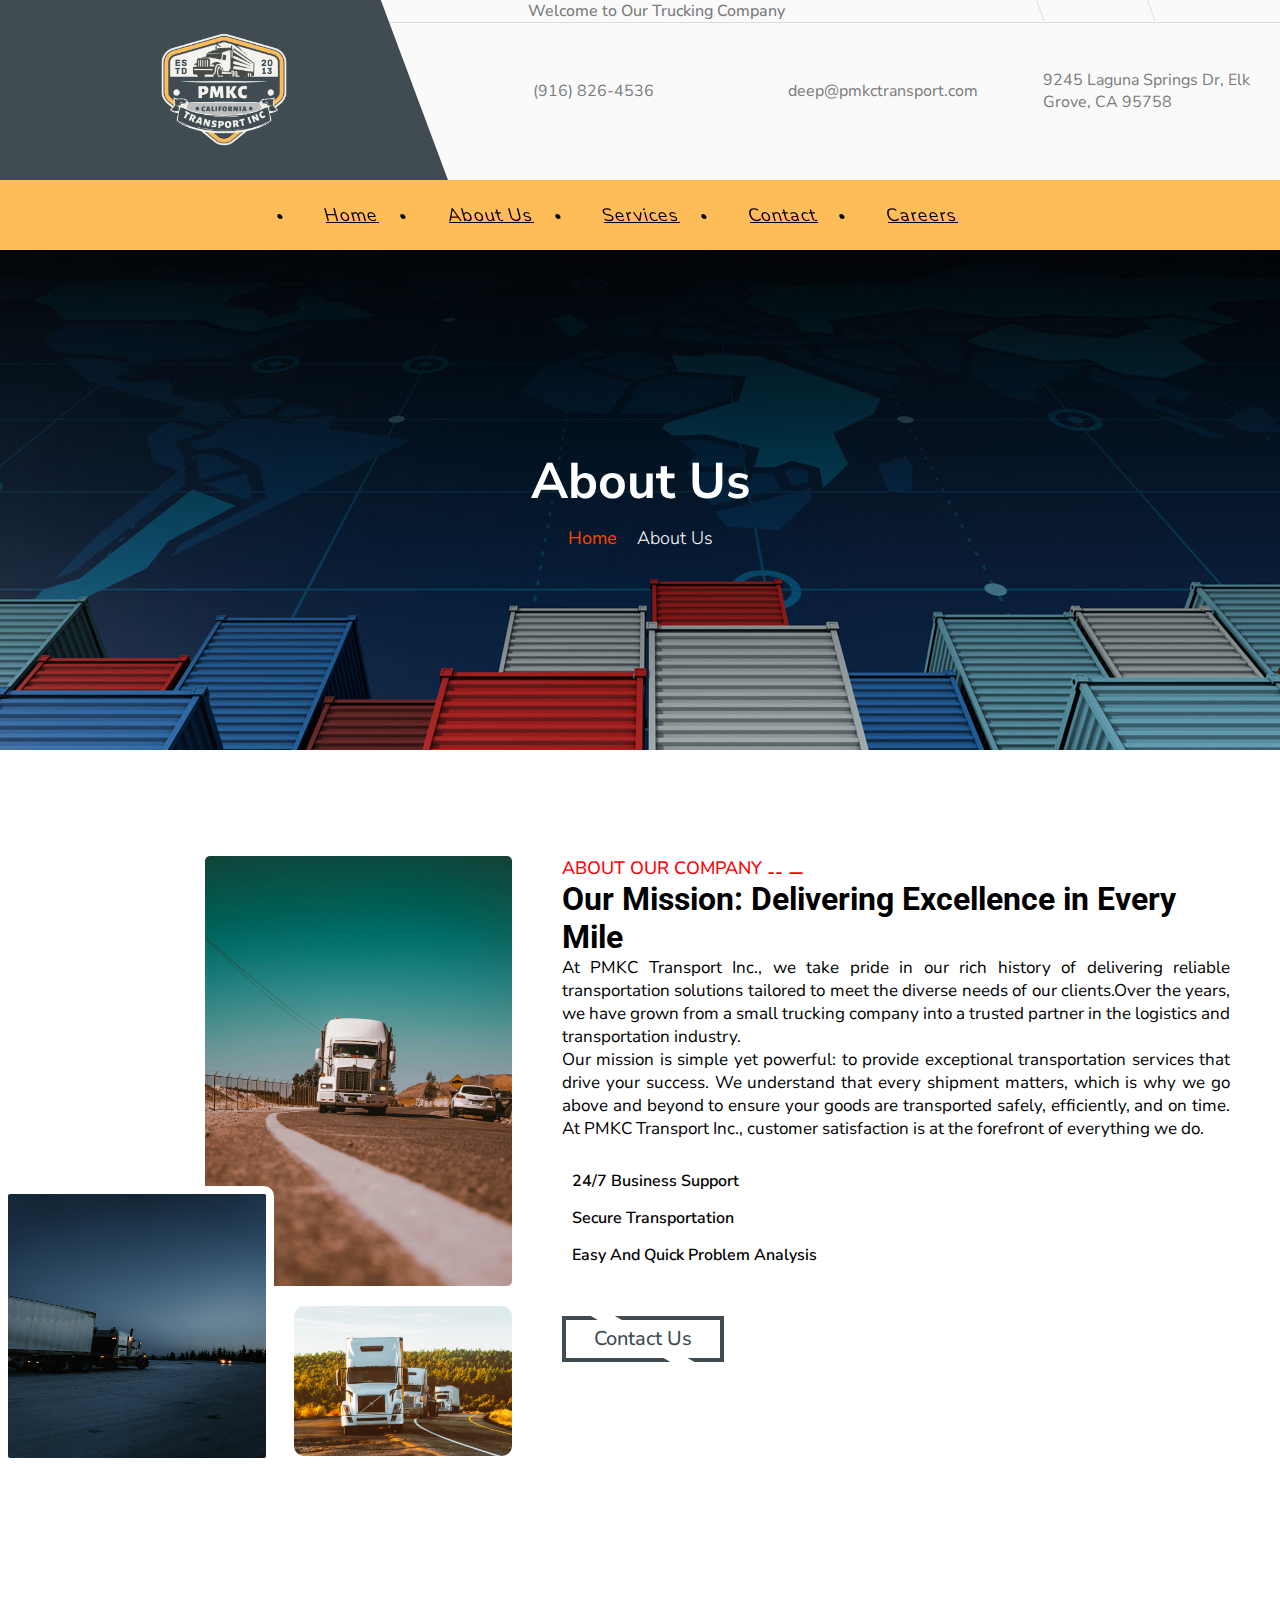
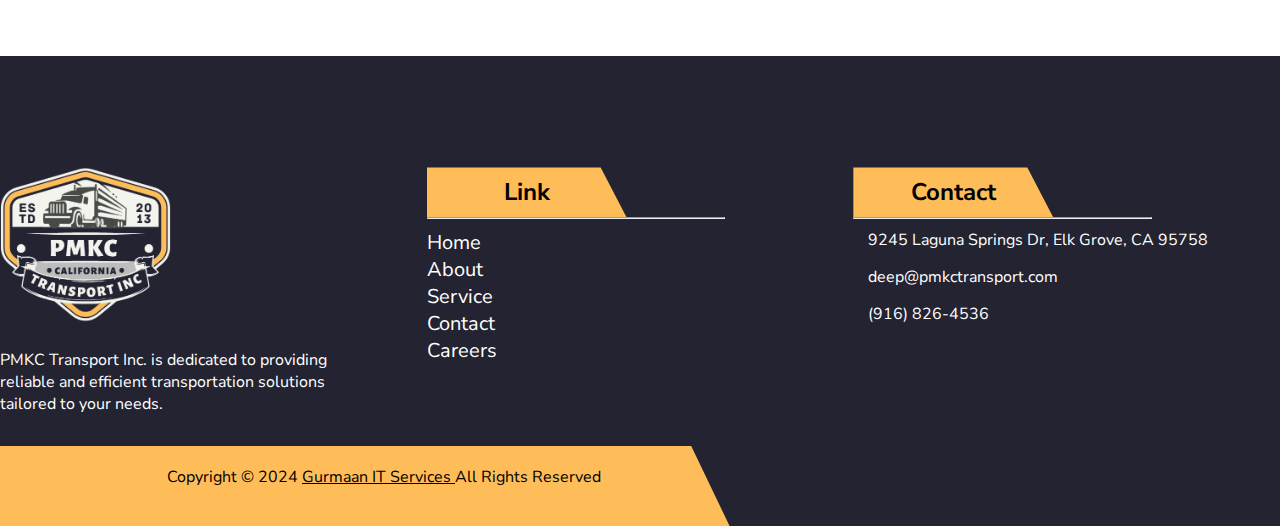
<file: about.html>
<!DOCTYPE html>
<html lang="en">

    <head>
        <meta charset="UTF-8">
        <meta name="viewport" content="width=device-width, initial-scale=1.0">
        <title>PMKC Transport Inc</title>

        <link rel="shortcut icon" href="./images/logo/logo12.png" type="image/x-icon">

        <link rel="stylesheet" href="style.css">

        <link rel="stylesheet"
            href="https://cdnjs.cloudflare.com/ajax/libs/font-awesome/6.4.2/css/all.min.css"
            integrity="sha512-z3gLpd7yknf1YoNbCzqRKc4qyor8gaKU1qmn+CShxbuBusANI9QpRohGBreCFkKxLhei6S9CQXFEbbKuqLg0DA=="
            crossorigin="anonymous" referrerpolicy="no-referrer" />

        <link
            href="https://cdn.jsdelivr.net/npm/bootstrap@5.3.2/dist/css/bootstrap.min.css"
            rel="stylesheet"
            integrity="sha384-T3c6CoIi6uLrA9TneNEoa7RxnatzjcDSCmG1MXxSR1GAsXEV/Dwwykc2MPK8M2HN"
            crossorigin="anonymous">

    </head>

    <body>

        <!-- ------------header start---------------- -->

        <header>
            <div class="header_main_div">
                <div class=" social_icon_main_div">
    
                    <div class="social_icon_inner_div">
                        <div>Welcome to Our Trucking Company</div>
                        <span class="outer_div">
                            <div class="social_icon_div">
                                <a href="#"><i class="fa-brands fa-facebook-f"></i></a>
                                <a href="#"><i class="fa-brands fa-linkedin-in"></i></a>
                                <a href="#"><i class="fa-brands fa-instagram"></i></a>
                                <a href="#"><i class="fa-brands fa-twitter"></i></a>
                            </div>
                        </span>
                    </div>
    
                </div>
                <div class="header_line"></div>
                <div class="address_info_outer_div">
                    <div class="address_info_div">
                        <div class="icon_div">
                            <i class="fa-solid fa-phone-volume"></i>
                            <span>(916) 826-4536</span>
                        </div>
                        <div class="icon_div">
                            <i class="fa-regular fa-envelope-open"></i>
                            <span>deep@pmkctransport.com</span>
                        </div>
                        <div class="icon_div">
                            <i class="fa-solid fa-house-chimney"></i>
                            <span>9245 Laguna Springs Dr, Elk Grove, CA 95758</span>
                        </div>
                    </div>
                </div>
                <div class="header_left_shape">
                    <img src="./images/logo/logo2.png" alt="">
                </div>
            </div>
        </header>
    
        <!-- --------sticky header start--------- -->
    
        <nav class="navbar navbar-expand-lg" id="sticky_header_main_div">
            <a class="navbar-brand" href="#">
                <img src="./images/logo/logo2.png" alt="">
            </a>
            <span class="toggle_btn" data-bs-toggle="collapse" data-bs-target="#navbarNav" aria-controls="navbarNav"
                aria-expanded="false" aria-label="Toggle navigation"><i class="fa-solid fa-bars"></i></span>
    
            <div class="collapse navbar-collapse" id="navbarNav">
                <ul class="navbar-nav">
                    <li class="nav-item">
                        <a class="nav-link active_link" aria-current="page" href="index.html">Home</a>
                    </li>
                    <li class="nav-item">
                        <a class="nav-link" href="about.html">About Us</a>
                    </li>
                    <li class="nav-item">
                        <a class="nav-link" href="services.html">Services</a>
                    </li>
                    <li class="nav-item">
                        <a class="nav-link" href="contact.html">Contact</a>
                    </li>
                    <li class="nav-item">
                        <a class="nav-link" href="carrier.html">Careers</a>
                    </li>
                </ul>
            </div>
        </nav>

        <!-- --------sticky header end--------- -->
        <!-- ------------header end---------------- -->

        <!-- --------------breadcrumb start---------------- -->

        <section>
            <div class=image_div>
                <img alt src='./images/bg-20.jpg'
                    class='back_image'>
                <div class='overlay'>
                    <div class='contact_info_div'>
                        <h1 class='contact_heading'>About Us</h1>
                        <nav class='navlink'>
                            <a href='index.html' class='home_link'>Home</a>
                            <span class='arrow_icon'><i
                                    class="fa-solid fa-angles-right"></i></span>
                            <span class='icon_after_heading'>About Us</span>
                        </nav>
                    </div>
                </div>
            </div>

        </section>

        <!-- --------------breadcrumb end---------------- -->

        <!-- --------------about section start--------------- -->

        <section>
            <div class="container">
                <div class="about_outer_div">
                    <div>
                        <div class="about_image_outer_div">
                            <div style="display: flex;justify-content: end;">
                                <div class="about_img1_div">
                                    <img src="./images/about1.jpg" alt="about_image" class="about_img1">
                                </div>
                            </div>
                            <div class="img2_img3_div">
                                <div class="about_img2_div">
                                    <img src="./images/parallax.jpg" alt="about_image" class="about_img2">
                                </div>
                                <div class="about_img3_div">
                                    <img src="./images/about3.jpg" alt="about_image" class="about_img3">
                                </div>
                            </div>
                        </div>
                    </div>
                    <div class="about_info_div">
                        <div>
                            <p style="font-size: 18px;color: red;font-weight: 500;">ABOUT
                                OUR COMPANY &#9867; &#9866;</p>
                        </div>
                        <div class="about_content_div">
                            <h1>Our Mission: Delivering Excellence in Every Mile</h1>
                            <p>
                                At PMKC Transport Inc., we take pride in our rich history of delivering reliable transportation solutions tailored to meet the diverse needs of our clients.Over the years, we have grown from a small trucking company into a trusted partner in the logistics and transportation industry.
                            </p>
                            <p>
                                Our mission is simple yet powerful: to provide exceptional transportation services that drive your success. We understand that every shipment matters, which is why we go above and beyond to ensure your goods are transported safely, efficiently, and on time. At PMKC Transport Inc., customer satisfaction is at the forefront of everything we do.
                            </p>
    
                            <div class="about_icon_div">
                                <div class="about_iner_icon_div">
                                    <i class="fa-solid fa-circle-check"></i>
                                    <span>24/7 Business Support</span>
                                </div>
                                <div class="about_iner_icon_div">
                                    <i class="fa-solid fa-circle-check"></i>
                                    <span>Secure Transportation</span>
                                </div>
                                <div class="about_iner_icon_div">
                                    <i class="fa-solid fa-circle-check"></i>
                                    <span>Easy And Quick Problem Analysis</span>
                                </div>
                            </div>
                        </div>
                        <div class="button_div">
                            <button class="about_btn"><a href="contact.html">Contact
                                    Us</a>
                                <span></span>
                            </button>
                        </div>
                    </div>
                </div>
            </div>
        </section>

        <!-- --------------about section end--------------- -->

        <!---------------  Footer Start---------------------->
        <div class="footer_main_container">
            <div style="display: flex;align-items: center;height: 100%;">
                <div class="footer_inner_div container">
                    <div class="footer_logo_div">
                        <img src="./images/logo/logo2.png" alt="">
                        <p>PMKC Transport Inc. is dedicated to providing reliable and efficient transportation solutions tailored to your needs. </p>
                    </div>
    
                    <div class="footer_link">
                        <h2 class="width_title">Link</h2>
                        <hr style="width: 70%;" />
                        <ul>
                            <li style="display: flex; align-items: center;gap: 5px;">
                                <i class="fa-solid fa-arrow-right"></i>
                                <a href="index.html">Home</a>
                            </li>
                            <li style="display: flex; align-items: center;gap: 5px;">
                                <i class="fa-solid fa-arrow-right"></i>
                                <a href="about.html">About</a>
                            </li>
    
                            <li style="display: flex; align-items: center;gap:5px;">
                                <i class="fa-solid fa-arrow-right"></i>
                                <a href="services.html">Service</a>
                            </li>
    
                            <li style="display: flex; align-items: center;gap: 5px;">
                                <i class="fa-solid fa-arrow-right"></i>
                                <a href="contact.html">Contact</a>
    
                            </li>
                            
                            <li style="display: flex; align-items: center;gap: 5px;">
                                <i class="fa-solid fa-arrow-right"></i>
                                <a href="carrier.html">Careers</a>
    
                            </li>
                        </ul>
    
                    </div>
                    <div class="footer_contact">
                        <h2 class="width_title">Contact</h2>
                        <hr style="width:70%" />
                        <ul>
                            <li>
                                <span>
                                    <i class="fa-solid fa-location-dot"></i></span>
                                    9245 Laguna Springs Dr, Elk Grove, CA 95758<br />
                                <!-- P.O.BOX #57046 HAYWARD,CA 94545 -->
                            </li>
                            <li>
                                <span><i class="fa-solid fa-envelope"></i></span>
                                deep@pmkctransport.com<br />
                                <!-- billing@aptrucking.us -->
                            </li>
                            <li>
                                <span><i class="fa-solid fa-phone"></i></span>
                                (916) 826-4536<br />
                                <!-- (510)-372-0513 -->
                            </li>
    
                        </ul>
                    </div>
                </div>
    
                <div class="copy-right">
                    <p>Copyright © 2024 <a href="https://gurmaanitservices.com/">Gurmaan IT
                            Services </a>All Rights Reserved</p>
                </div>
            </div>
        </div>
        <!--------------- Footer End---------------------->

        <script
            src="https://cdn.jsdelivr.net/npm/bootstrap@5.3.2/dist/js/bootstrap.bundle.min.js"
            integrity="sha384-C6RzsynM9kWDrMNeT87bh95OGNyZPhcTNXj1NW7RuBCsyN/o0jlpcV8Qyq46cDfL"
            crossorigin="anonymous"></script>

    </body>

</html>
</file>
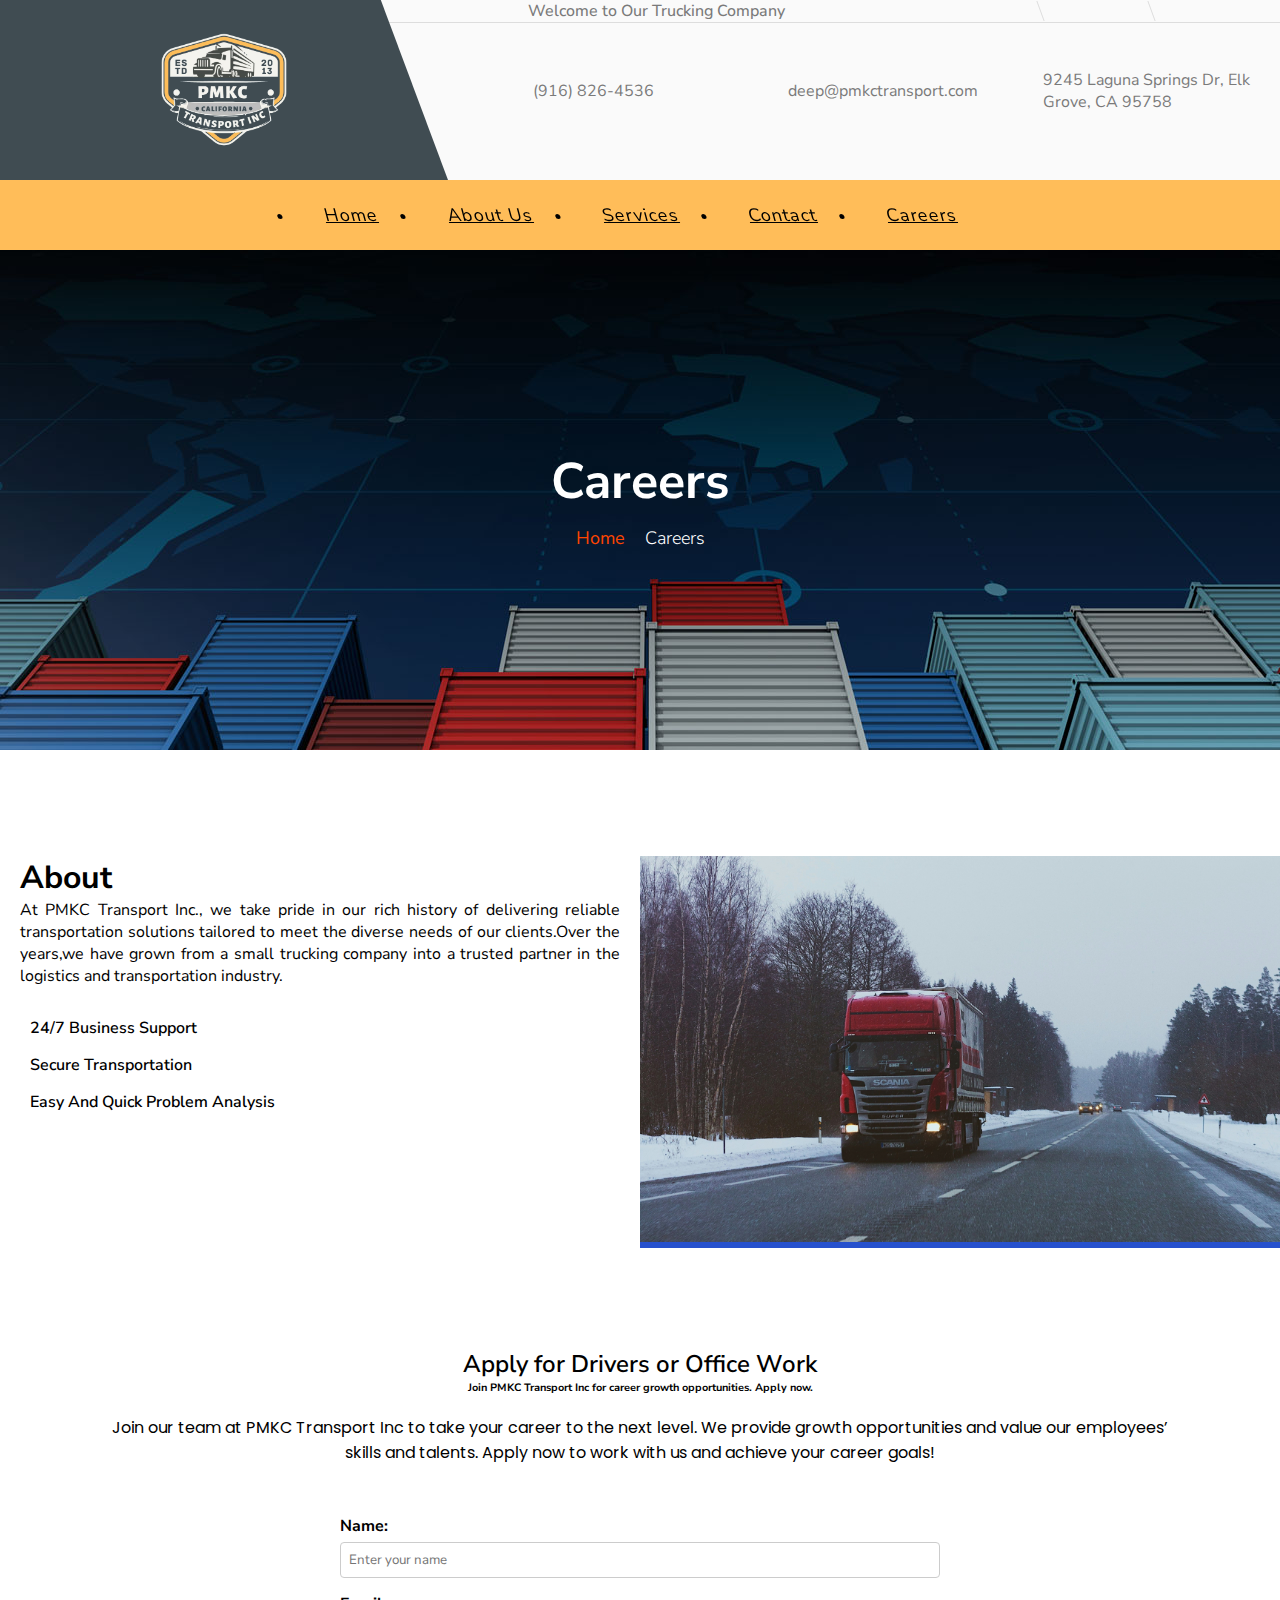
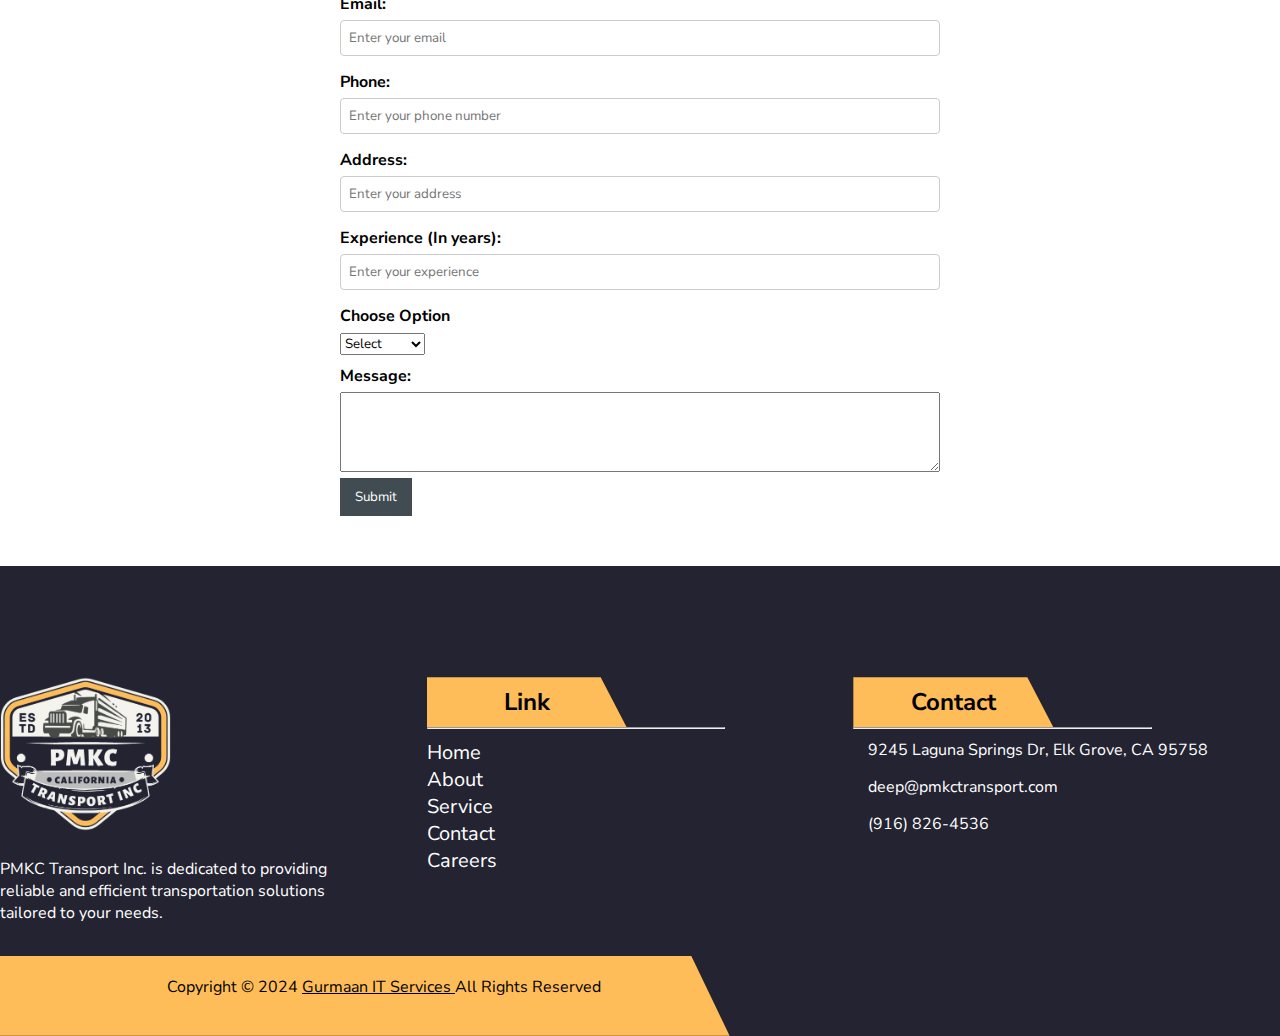
<file: carrier.html>
<!DOCTYPE html>
<html lang="en">

<head>
    <meta charset="UTF-8">
    <meta name="viewport" content="width=device-width, initial-scale=1.0">
    <title>PMKC Transport Inc</title>

    <link rel="shortcut icon" href="./images/logo/logo12.png" type="image/x-icon">
    <link href="style.css" rel="stylesheet">

    <link rel="stylesheet" href="https://cdnjs.cloudflare.com/ajax/libs/font-awesome/6.4.2/css/all.min.css"
        integrity="sha512-z3gLpd7yknf1YoNbCzqRKc4qyor8gaKU1qmn+CShxbuBusANI9QpRohGBreCFkKxLhei6S9CQXFEbbKuqLg0DA=="
        crossorigin="anonymous" referrerpolicy="no-referrer" />

    <link href="https://cdn.jsdelivr.net/npm/bootstrap@5.3.2/dist/css/bootstrap.min.css" rel="stylesheet"
        integrity="sha384-T3c6CoIi6uLrA9TneNEoa7RxnatzjcDSCmG1MXxSR1GAsXEV/Dwwykc2MPK8M2HN" crossorigin="anonymous">
</head>

<body>
    <!-- ------------header start---------------- -->

    <header>
        <div class="header_main_div">
            <div class=" social_icon_main_div">

                <div class="social_icon_inner_div">
                    <div>Welcome to Our Trucking Company</div>
                    <span class="outer_div">
                        <div class="social_icon_div">
                            <a href="#"><i class="fa-brands fa-facebook-f"></i></a>
                            <a href="#"><i class="fa-brands fa-linkedin-in"></i></a>
                            <a href="#"><i class="fa-brands fa-instagram"></i></a>
                            <a href="#"><i class="fa-brands fa-twitter"></i></a>
                        </div>
                    </span>
                </div>

            </div>
            <div class="header_line"></div>
            <div class="address_info_outer_div">
                <div class="address_info_div">
                    <div class="icon_div">
                        <i class="fa-solid fa-phone-volume"></i>
                        <span>(916) 826-4536</span>
                    </div>
                    <div class="icon_div">
                        <i class="fa-regular fa-envelope-open"></i>
                        <span>deep@pmkctransport.com</span>
                    </div>
                    <div class="icon_div">
                        <i class="fa-solid fa-house-chimney"></i>
                        <span>9245 Laguna Springs Dr, Elk Grove, CA 95758</span>
                    </div>
                </div>
            </div>
            <div class="header_left_shape">
                <img src="./images/logo/logo2.png" alt="">
            </div>
        </div>
    </header>

    <!-- --------sticky header start--------- -->

    <nav class="navbar navbar-expand-lg" id="sticky_header_main_div">
        <a class="navbar-brand" href="#">
            <img src="./images/logo/logo2.png" alt="">
        </a>
        <span class="toggle_btn" data-bs-toggle="collapse" data-bs-target="#navbarNav" aria-controls="navbarNav"
            aria-expanded="false" aria-label="Toggle navigation"><i class="fa-solid fa-bars"></i></span>

        <div class="collapse navbar-collapse" id="navbarNav">
            <ul class="navbar-nav">
                <li class="nav-item">
                    <a class="nav-link active_link" aria-current="page" href="index.html">Home</a>
                </li>
                <li class="nav-item">
                    <a class="nav-link" href="about.html">About Us</a>
                </li>
                <li class="nav-item">
                    <a class="nav-link" href="services.html">Services</a>
                </li>
                <li class="nav-item">
                    <a class="nav-link" href="contact.html">Contact</a>
                </li>
                <li class="nav-item">
                    <a class="nav-link" href="carrier.html">Careers</a>
                </li>
            </ul>
        </div>
    </nav>

    <!-- --------sticky header end--------- -->
    <!-- ------------header end---------------- -->

    <!-- --------------breadcrumb start---------------- -->

    <section>
        <div class=image_div>
            <img alt src='./images/bg-20.jpg' class='back_image'>
            <div class='overlay'>
                <div class='contact_info_div'>
                    <h1 class='contact_heading'>Careers</h1>
                    <nav class='navlink'>
                        <a href='index.html' class='home_link'>Home</a>
                        <span class='arrow_icon'><i class="fa-solid fa-angles-right"></i></span>
                        <span class='icon_after_heading'>Careers</span>
                    </nav>
                </div>
            </div>
        </div>

    </section>

    <!-- --------------breadcrumb end---------------- -->


    <section>
        <div class="container">
            <div class="carrier_grid_div">
                <div class="carrier_about_div">
                    <h1>About</h1>
                    <p>At PMKC Transport Inc., we take pride in our rich history of delivering reliable transportation
                        solutions
                        tailored to meet the diverse needs of our clients.Over the years,we have grown from a small
                        trucking
                        company into a trusted partner in the logistics and transportation industry.</p>
                    <div class="about_icon_div">
                        <div class="about_iner_icon_div">
                            <i class="fa-solid fa-circle-check"></i>
                            <span>24/7 Business Support</span>
                        </div>
                        <div class="about_iner_icon_div">
                            <i class="fa-solid fa-circle-check"></i>
                            <span>Secure Transportation</span>
                        </div>
                        <div class="about_iner_icon_div">
                            <i class="fa-solid fa-circle-check"></i>
                            <span>Easy And Quick Problem Analysis</span>
                        </div>
                    </div>
                </div>
                <div>
                    <div class="carrier_img_div">
                        <img src="./images/carrier-about.jpg" alt="">
                    </div>
                </div>
            </div>
        </div>
    </section>


    <section>
        <div>
            <div class="carrier_job_opening_div">
                <h2>Apply for Drivers or Office Work</h2>
                <h6>Join PMKC Transport Inc for career growth opportunities. Apply now.</h6>
                <p>Join our team at PMKC Transport Inc to take your career to the next level. We provide growth
                    opportunities and value our employees’ <br> skills and talents. Apply now to work with us and
                    achieve
                    your career goals!</p>
            </div>
            <div>
                <form action="#" method="post" class="form">
                    <label for="name">Name:</label>
                    <input type="text" id="name" name="name" placeholder="Enter your name" required autocomplete="off">

                    <label for="email">Email:</label>
                    <input type="email" id="email" name="email" placeholder="Enter your email" required
                        autocomplete="off">

                    <label for="phone">Phone:</label>
                    <input type="tel" id="phone" name="phone" placeholder="Enter your phone number" required
                        autocomplete="off">

                    <label for="address">Address:</label>
                    <input type="text" id="address" name="address" placeholder="Enter your address" required
                        autocomplete="off">

                    <label for="experience">Experience (In years):</label>
                    <input type="number" id="experience" name="experience" placeholder="Enter your experience" min="0"
                        required autocomplete="off">

                    <label for="option">Choose Option</label>
                    <select name="option" id="option" style="margin-bottom: 10px;outline: none;">
                        <option value="">Select</option>
                        <option value="Driver">Driver</option>
                        <option value="Office work">Ofice work</option>
                    </select>

                    <label for="message">Message:</label>
                    <textarea name="message" id="message" required autocomplete="off"
                        style="width: 100%;height: 80px;"></textarea>

                    <button type="submit">Submit</button>
                </form>
            </div>
        </div>
    </section>



    <!---------------  Footer Start---------------------->
    <div class="footer_main_container">
        <div style="display: flex;align-items: center;height: 100%;">
            <div class="footer_inner_div container">
                <div class="footer_logo_div">
                    <img src="./images/logo/logo2.png" alt="">
                    <p>PMKC Transport Inc. is dedicated to providing reliable and efficient transportation solutions
                        tailored to your needs. </p>
                </div>

                <div class="footer_link">
                    <h2 class="width_title">Link</h2>
                    <hr style="width: 70%;" />
                    <ul>
                        <li style="display: flex; align-items: center;gap: 5px;">
                            <i class="fa-solid fa-arrow-right"></i>
                            <a href="index.html">Home</a>
                        </li>
                        <li style="display: flex; align-items: center;gap: 5px;">
                            <i class="fa-solid fa-arrow-right"></i>
                            <a href="about.html">About</a>
                        </li>

                        <li style="display: flex; align-items: center;gap:5px;">
                            <i class="fa-solid fa-arrow-right"></i>
                            <a href="services.html">Service</a>
                        </li>

                        <li style="display: flex; align-items: center;gap: 5px;">
                            <i class="fa-solid fa-arrow-right"></i>
                            <a href="contact.html">Contact</a>
                        </li>

                        <li style="display: flex; align-items: center;gap: 5px;">
                            <i class="fa-solid fa-arrow-right"></i>
                            <a href="carrier.html">Careers</a>
                        </li>
                    </ul>

                </div>
                <div class="footer_contact">
                    <h2 class="width_title">Contact</h2>
                    <hr style="width:70%" />
                    <ul>
                        <li>
                            <span>
                                <i class="fa-solid fa-location-dot"></i></span>
                            9245 Laguna Springs Dr, Elk Grove, CA 95758<br />
                            <!-- P.O.BOX #57046 HAYWARD,CA 94545 -->
                        </li>
                        <li>
                            <span><i class="fa-solid fa-envelope"></i></span>
                            deep@pmkctransport.com<br />
                            <!-- billing@aptrucking.us -->
                        </li>
                        <li>
                            <span><i class="fa-solid fa-phone"></i></span>
                            (916) 826-4536<br />
                            <!-- (510)-372-0513 -->
                        </li>

                    </ul>
                </div>
            </div>

            <div class="copy-right">
                <p>Copyright © 2024 <a href="https://gurmaanitservices.com/">Gurmaan IT
                        Services </a>All Rights Reserved</p>
            </div>
        </div>
    </div>
    <!--------------- Footer End---------------------->

    <script src="https://cdn.jsdelivr.net/npm/bootstrap@5.0.2/dist/js/bootstrap.bundle.min.js"
        integrity="sha384-MrcW6ZMFYlzcLA8Nl+NtUVF0sA7MsXsP1UyJoMp4YLEuNSfAP+JcXn/tWtIaxVXM"
        crossorigin="anonymous"></script>
</body>

</html>
</file>
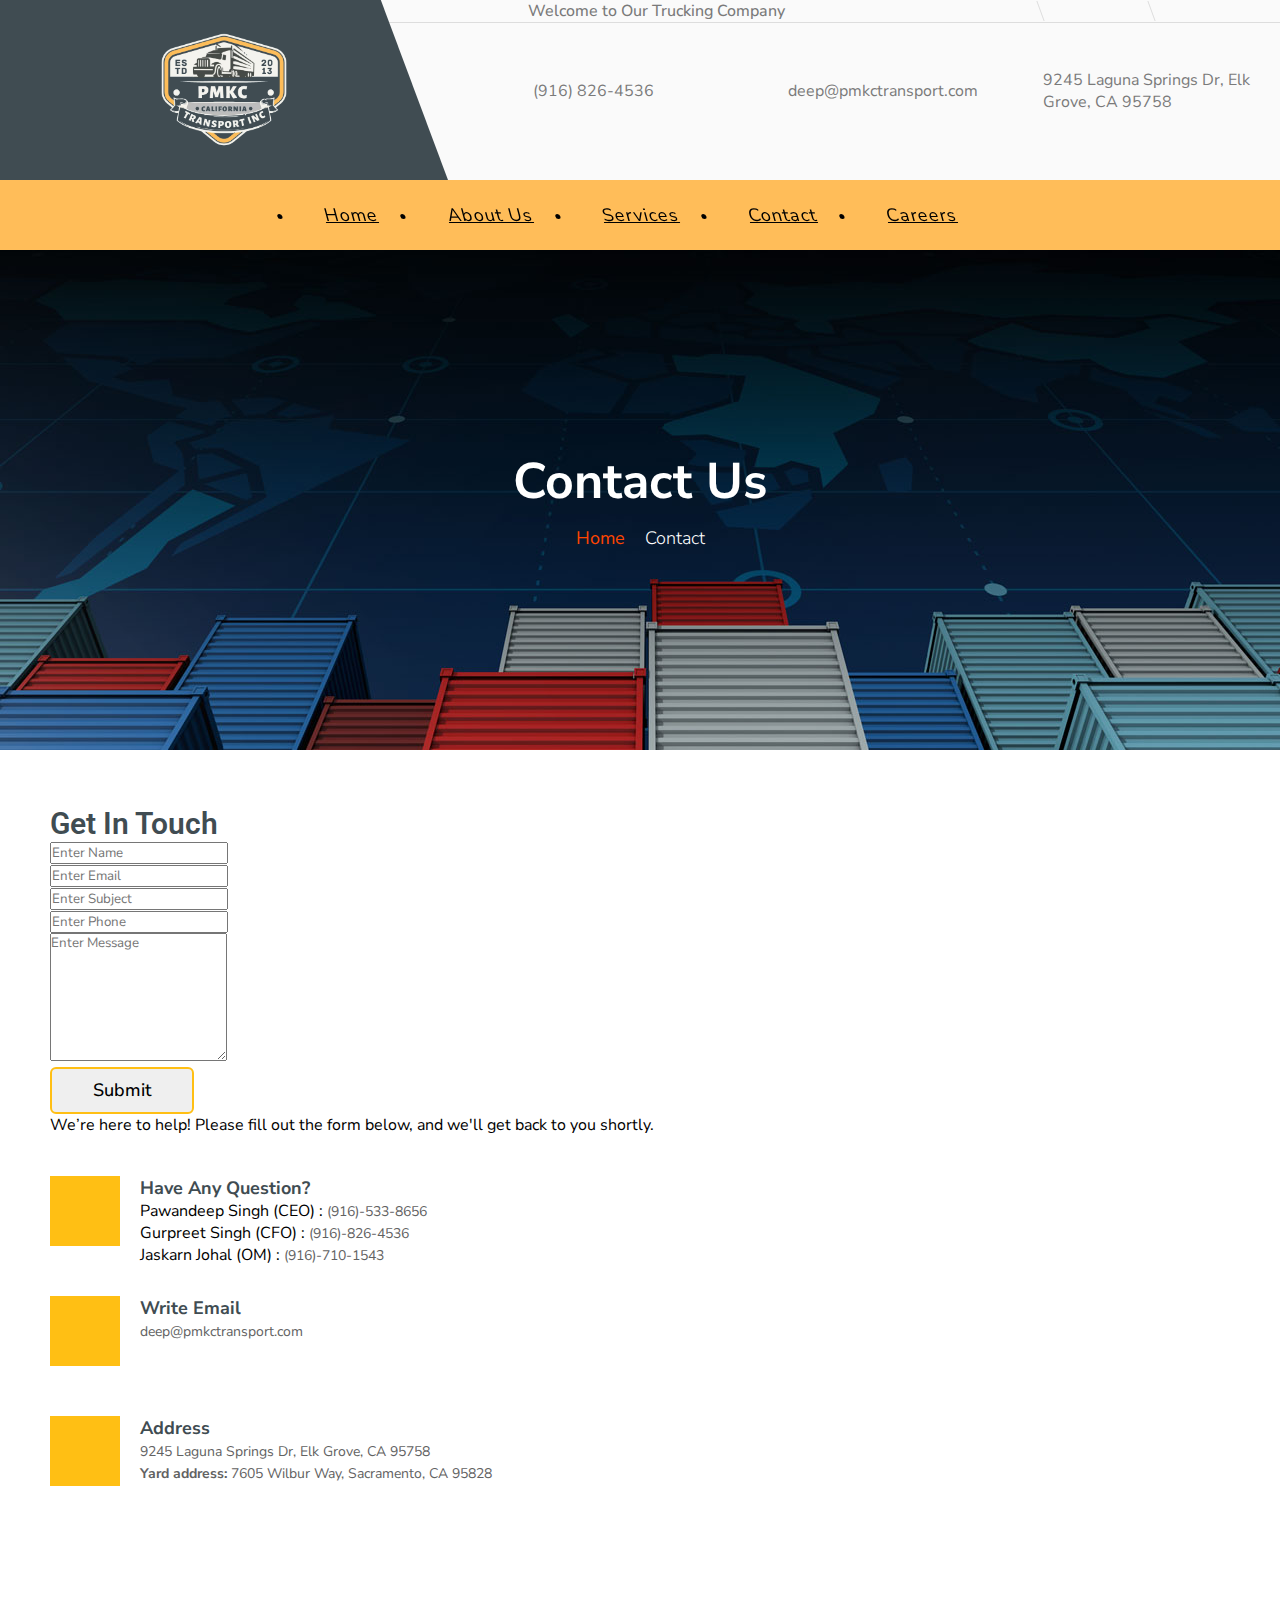
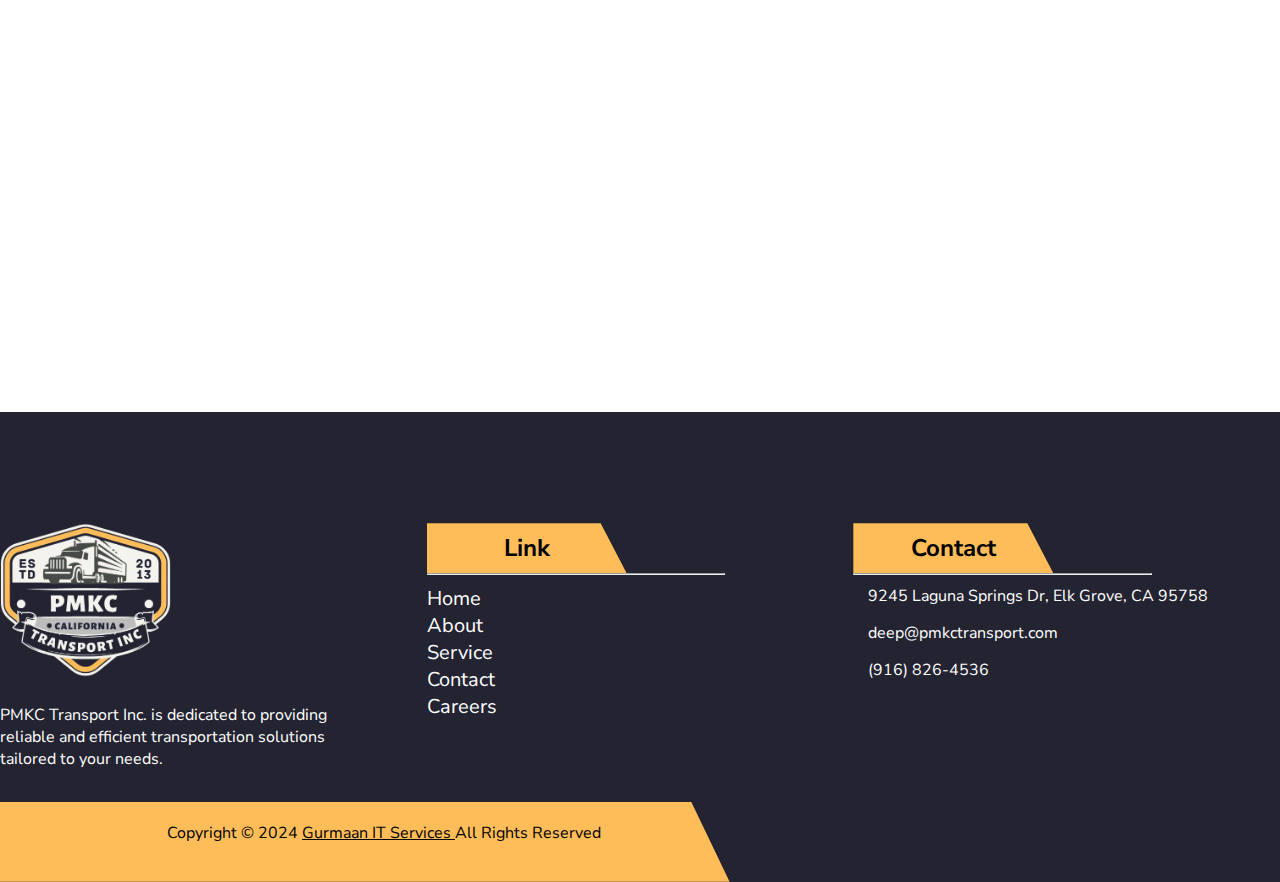
<file: contact.html>
<!DOCTYPE html>
<html lang="en">

<head>
    <meta charset="UTF-8">
    <meta name="viewport" content="width=device-width, initial-scale=1.0">
    <title>PMKC Transport Inc</title>

    <link rel="shortcut icon" href="./images/logo/logo12.png" type="image/x-icon">
    <link href="style.css" rel="stylesheet">

    <link rel="stylesheet" href="https://cdnjs.cloudflare.com/ajax/libs/font-awesome/6.4.2/css/all.min.css"
        integrity="sha512-z3gLpd7yknf1YoNbCzqRKc4qyor8gaKU1qmn+CShxbuBusANI9QpRohGBreCFkKxLhei6S9CQXFEbbKuqLg0DA=="
        crossorigin="anonymous" referrerpolicy="no-referrer" />

    <link href="https://cdn.jsdelivr.net/npm/bootstrap@5.3.2/dist/css/bootstrap.min.css" rel="stylesheet"
        integrity="sha384-T3c6CoIi6uLrA9TneNEoa7RxnatzjcDSCmG1MXxSR1GAsXEV/Dwwykc2MPK8M2HN" crossorigin="anonymous">



</head>

<body>

    <!-- ------------header start---------------- -->

    <header>
        <div class="header_main_div">
            <div class=" social_icon_main_div">

                <div class="social_icon_inner_div">
                    <div>Welcome to Our Trucking Company</div>
                    <span class="outer_div">
                        <div class="social_icon_div">
                            <a href="#"><i class="fa-brands fa-facebook-f"></i></a>
                            <a href="#"><i class="fa-brands fa-linkedin-in"></i></a>
                            <a href="#"><i class="fa-brands fa-instagram"></i></a>
                            <a href="#"><i class="fa-brands fa-twitter"></i></a>
                        </div>
                    </span>
                </div>

            </div>
            <div class="header_line"></div>
            <div class="address_info_outer_div">
                <div class="address_info_div">
                    <div class="icon_div">
                        <i class="fa-solid fa-phone-volume"></i>
                        <span>(916) 826-4536</span>
                    </div>
                    <div class="icon_div">
                        <i class="fa-regular fa-envelope-open"></i>
                        <span>deep@pmkctransport.com</span>
                    </div>
                    <div class="icon_div">
                        <i class="fa-solid fa-house-chimney"></i>
                        <span>9245 Laguna Springs Dr, Elk Grove, CA 95758</span>
                    </div>
                </div>
            </div>
            <div class="header_left_shape">
                <img src="./images/logo/logo2.png" alt="">
            </div>
        </div>
    </header>

    <!-- --------sticky header start--------- -->

    <nav class="navbar navbar-expand-lg" id="sticky_header_main_div">
        <a class="navbar-brand" href="#">
            <img src="./images/logo/logo2.png" alt="">
        </a>
        <span class="toggle_btn" data-bs-toggle="collapse" data-bs-target="#navbarNav" aria-controls="navbarNav"
            aria-expanded="false" aria-label="Toggle navigation"><i class="fa-solid fa-bars"></i></span>

        <div class="collapse navbar-collapse" id="navbarNav">
            <ul class="navbar-nav">
                <li class="nav-item">
                    <a class="nav-link active_link" aria-current="page" href="index.html">Home</a>
                </li>
                <li class="nav-item">
                    <a class="nav-link" href="about.html">About Us</a>
                </li>
                <li class="nav-item">
                    <a class="nav-link" href="services.html">Services</a>
                </li>
                <li class="nav-item">
                    <a class="nav-link" href="contact.html">Contact</a>
                </li>
                <li class="nav-item">
                    <a class="nav-link" href="carrier.html">Careers</a>
                </li>
            </ul>
        </div>
    </nav>

    <!-- --------sticky header end--------- -->
    <!-- ------------header end---------------- -->

    <!-- --------------breadcrumb start---------------- -->

    <section>
        <div class=image_div>
            <img alt src='./images/bg-20.jpg' class='back_image'>
            <div class='overlay'>
                <div class='contact_info_div'>
                    <h1 class='contact_heading'>Contact Us</h1>
                    <nav class='navlink'>
                        <a href='index.html' class='home_link'>Home</a>
                        <span class='arrow_icon'><i class="fa-solid fa-angles-right"></i></span>
                        <span class='icon_after_heading'>Contact</span>
                    </nav>
                </div>
            </div>
        </div>

    </section>

    <!-- --------------breadcrumb end---------------- -->

    <!-- Contact Form Start -->
    <section class="contact-details">
        <div class="container">
            <div class="row">
                <div class="col-xl-7 col-lg-6 col-sm-12">
                    <form action="mail.php" method="POST" class="input-label ajax-contact">
                        <div class="form_heading">
                            <span>Get In Touch</span>
                        </div>
                        <div class="row">
                            <div class="col-sm-6 col-sm-12">
                                <div class="mb-3">
                                    <input name="form_name" class="form-control" type="text" placeholder="Enter Name"
                                        id="name">
                                </div>
                            </div>
                            <div class="col-sm-6 col-sm-12">
                                <div class="mb-3">
                                    <input name="form_email" class="form-control required email" type="email" id="email"
                                        placeholder="Enter Email">
                                </div>
                            </div>
                        </div>
                        <div class="row">
                            <div class="col-sm-6 col-sm-12">
                                <div class="mb-3">
                                    <input name="form_subject" class="form-control required" type="text" id="subject"
                                        placeholder="Enter Subject">
                                </div>
                            </div>
                            <div class="col-sm-6 col-sm-12">
                                <div class="mb-3">
                                    <input name="form_phone" class="form-control" type="text" placeholder="Enter Phone"
                                        id="phone">
                                </div>
                            </div>
                        </div>
                        <div class="mb-3">
                            <textarea name="form_message" class="form-control required" rows="7" id="message"
                                placeholder="Enter Message"></textarea>
                        </div>
                        <div class="mb-5">
                            <button class="contact_button" type="submit" onclick="SendEmail()">Submit</button>
                        </div>
                    </form>
                </div>
                <div class="col-xl-5 col-lg-6 col-sm-12">
                    <div class="contact-details__right">
                        <div class="contact_inner_div">
                            <div class="contant_text">We’re here to help! Please fill out the form below, and we'll get
                                back to you shortly.</div>
                        </div>
                        <ul class="contact-details__info">
                            <li>
                                <div class="icon bg-theme-color2">
                                    <span class="lnr-icon-phone-plus"><i class="fa-solid fa-phone"></i></span>
                                </div>
                                <div class="contact_text_div  contact_address_info">
                                    <h6 class="contact_heading1">Have Any
                                        Question?</h6>
                                    Pawandeep Singh (CEO) : <span>(916)-533-8656</span><br>
                                    Gurpreet Singh (CFO) : <span>(916)-826-4536</span><br>
                                    Jaskarn Johal (OM) : <span>(916)-710-1543</span>
                                </div>
                            </li>
                            <li style="margin-top: 30px;">
                                <div class="icon">
                                    <span class="lnr-icon-envelope1"><i class="fa-solid fa-envelope"></i></span>
                                </div>
                                <div class="email_text_div  contact_address_info">
                                    <h6 class="contact_heading2">Write Email</h6>
                                    <span>deep@pmkctransport.com</span>
                                </div>
                            </li>
                            <li style="margin-top: 30px;">
                                <div class="icon">
                                    <span class="lnr-icon-location"><i class="fa-solid fa-location-dot"></i></span>
                                </div>
                                <div class="address_text_div  contact_address_info">
                                    <h6 class="contact_heading3">
                                        Address</h6>
                                    <span>9245 Laguna Springs Dr, Elk Grove, CA 95758</span><br>
                                    <span><strong>Yard address:</strong> 7605 Wilbur Way, Sacramento, CA 95828</span>
                                </div>
                            </li>
                        </ul>
                    </div>
                </div>
            </div>
        </div>

    </section>

    <!-- Contact Form End -->

    <!-- Google Map  Start -->
    <section class="map-section">
        <iframe
            src="https://www.google.com/maps/embed?pb=!1m18!1m12!1m3!1d3740.359810582935!2d-121.3966444854358!3d38.423335271032705!2m3!1f0!2f0!3f0!3m2!1i1024!2i768!4f13.1!3m3!1m2!1s0x809ac72d565abfed%3A0x9b12c1ee47dac892!2s9245%20Laguna%20Springs%20Dr%2C%20Elk%20Grove%2C%20CA%2095758%2C%20USA!5e1!3m2!1sen!2sin!4v1733866256876!5m2!1sen!2sin"
            width="100%" height="450" style="border:0;" allowfullscreen="" loading="lazy"
            referrerpolicy="no-referrer-when-downgrade"></iframe>

    </section>

    <!-- Google Map  End -->

    <!---------------  Footer Start---------------------->
    <div class="footer_main_container">
        <div style="display: flex;align-items: center;height: 100%;">
            <div class="footer_inner_div container">
                <div class="footer_logo_div">
                    <img src="./images/logo/logo2.png" alt="">
                    <p>PMKC Transport Inc. is dedicated to providing reliable and efficient transportation solutions
                        tailored to your needs. </p>
                </div>

                <div class="footer_link">
                    <h2 class="width_title">Link</h2>
                    <hr style="width: 70%;" />
                    <ul>
                        <li style="display: flex; align-items: center;gap: 5px;">
                            <i class="fa-solid fa-arrow-right"></i>
                            <a href="index.html">Home</a>
                        </li>
                        <li style="display: flex; align-items: center;gap: 5px;">
                            <i class="fa-solid fa-arrow-right"></i>
                            <a href="about.html">About</a>
                        </li>

                        <li style="display: flex; align-items: center;gap:5px;">
                            <i class="fa-solid fa-arrow-right"></i>
                            <a href="services.html">Service</a>
                        </li>

                        <li style="display: flex; align-items: center;gap: 5px;">
                            <i class="fa-solid fa-arrow-right"></i>
                            <a href="contact.html">Contact</a>

                        </li>

                        <li style="display: flex; align-items: center;gap: 5px;">
                            <i class="fa-solid fa-arrow-right"></i>
                            <a href="carrier.html">Careers</a>

                        </li>
                    </ul>

                </div>
                <div class="footer_contact">
                    <h2 class="width_title">Contact</h2>
                    <hr style="width:70%" />
                    <ul>
                        <li>
                            <span>
                                <i class="fa-solid fa-location-dot"></i></span>
                            9245 Laguna Springs Dr, Elk Grove, CA 95758<br />
                            <!-- P.O.BOX #57046 HAYWARD,CA 94545 -->
                        </li>
                        <li>
                            <span><i class="fa-solid fa-envelope"></i></span>
                            deep@pmkctransport.com<br />
                            <!-- billing@aptrucking.us -->
                        </li>
                        <li>
                            <span><i class="fa-solid fa-phone"></i></span>
                            (916) 826-4536<br />
                            <!-- (510)-372-0513 -->
                        </li>

                    </ul>
                </div>
            </div>

            <div class="copy-right">
                <p>Copyright © 2024 <a href="https://gurmaanitservices.com/">Gurmaan IT
                        Services </a>All Rights Reserved</p>
            </div>
        </div>
    </div>
    <!--------------- Footer End---------------------->

    <script src="js/script.js"></script>

    <script src="https://cdn.jsdelivr.net/npm/bootstrap@5.0.2/dist/js/bootstrap.bundle.min.js"
        integrity="sha384-MrcW6ZMFYlzcLA8Nl+NtUVF0sA7MsXsP1UyJoMp4YLEuNSfAP+JcXn/tWtIaxVXM"
        crossorigin="anonymous"></script>

</body>

</html>
</file>
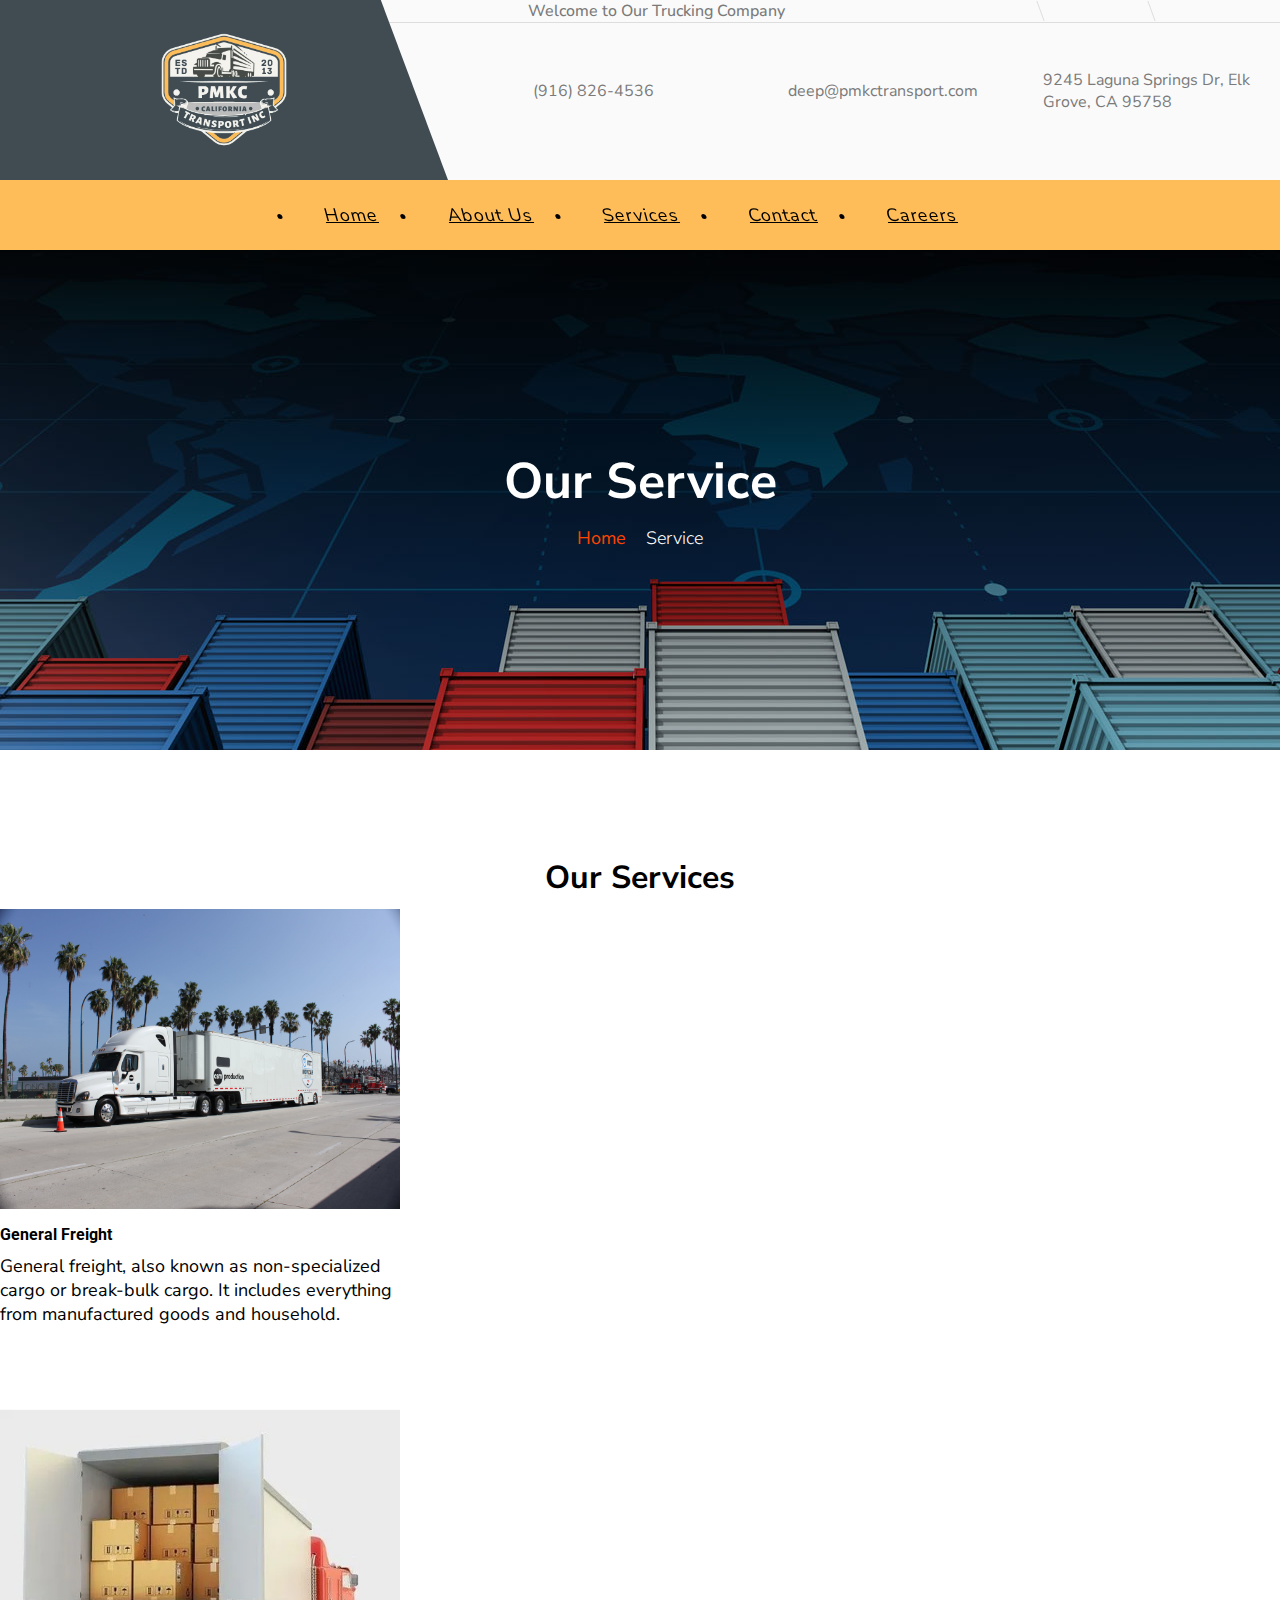
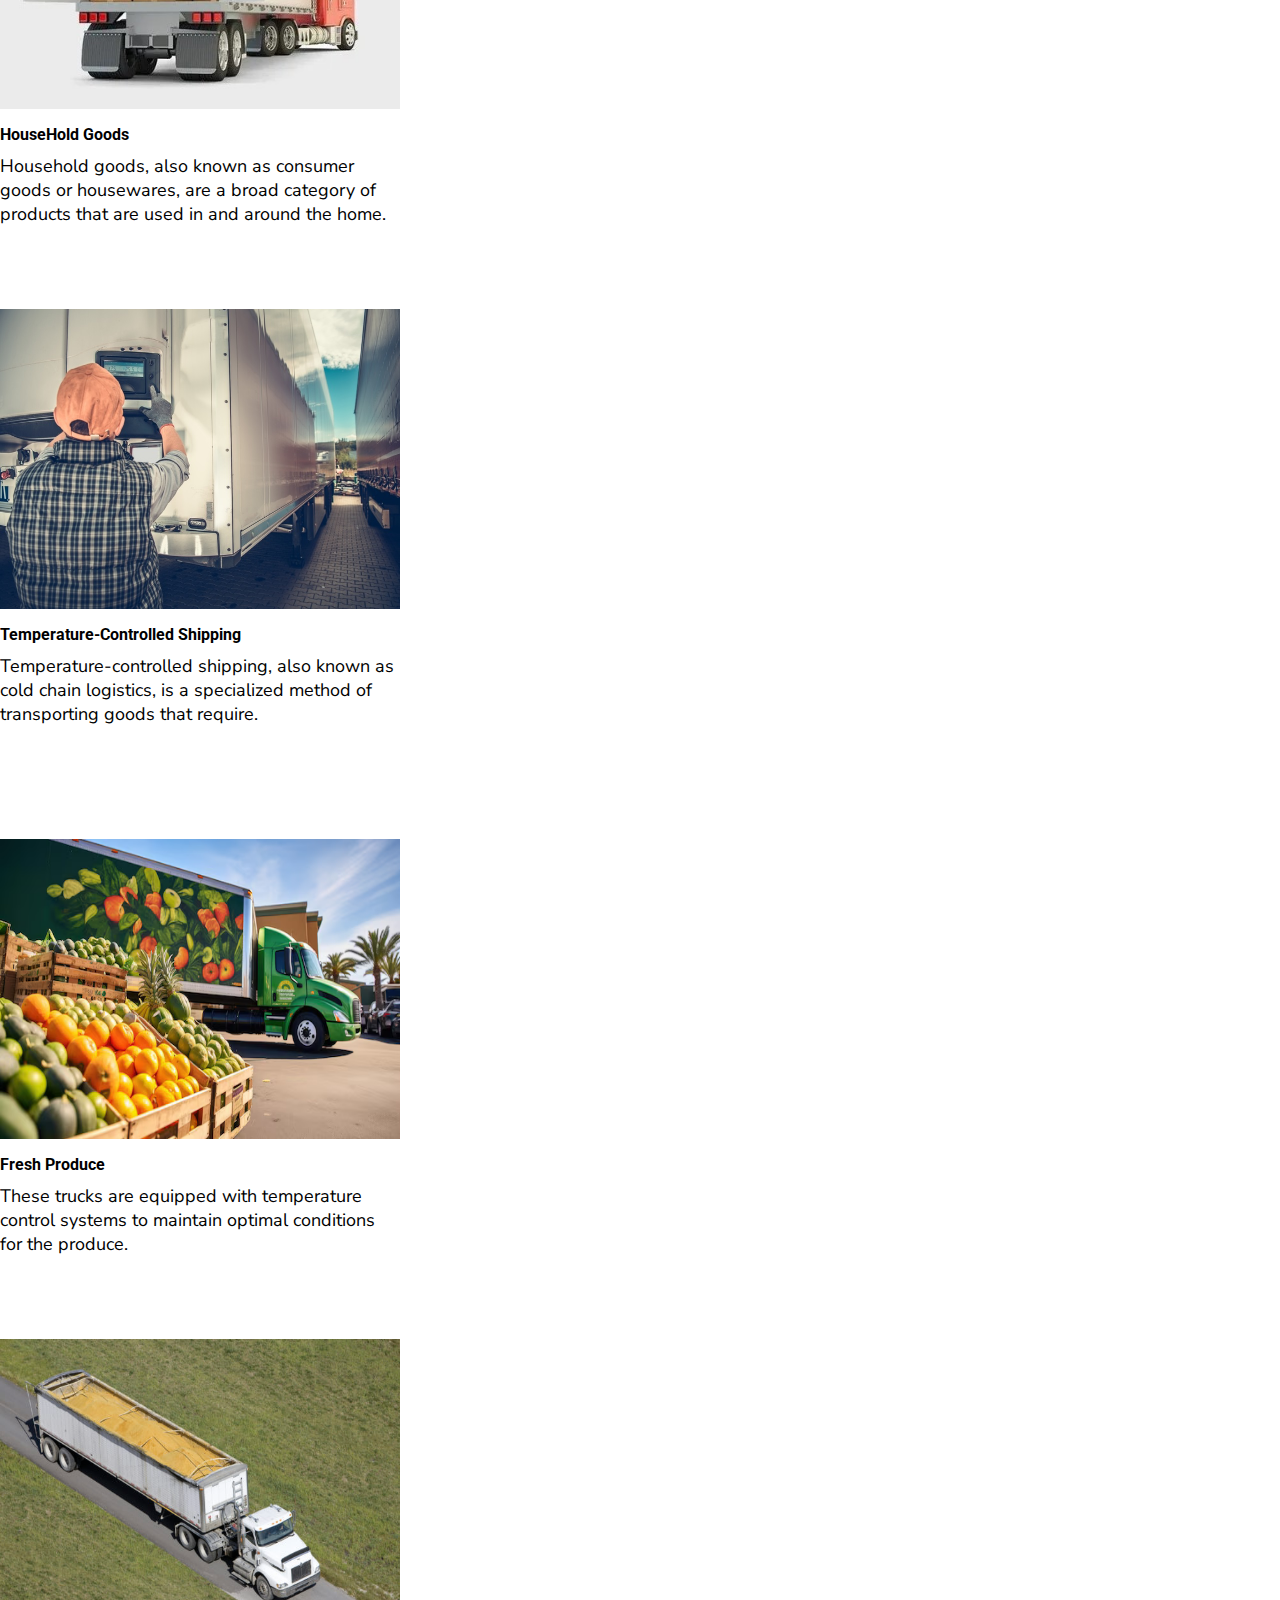
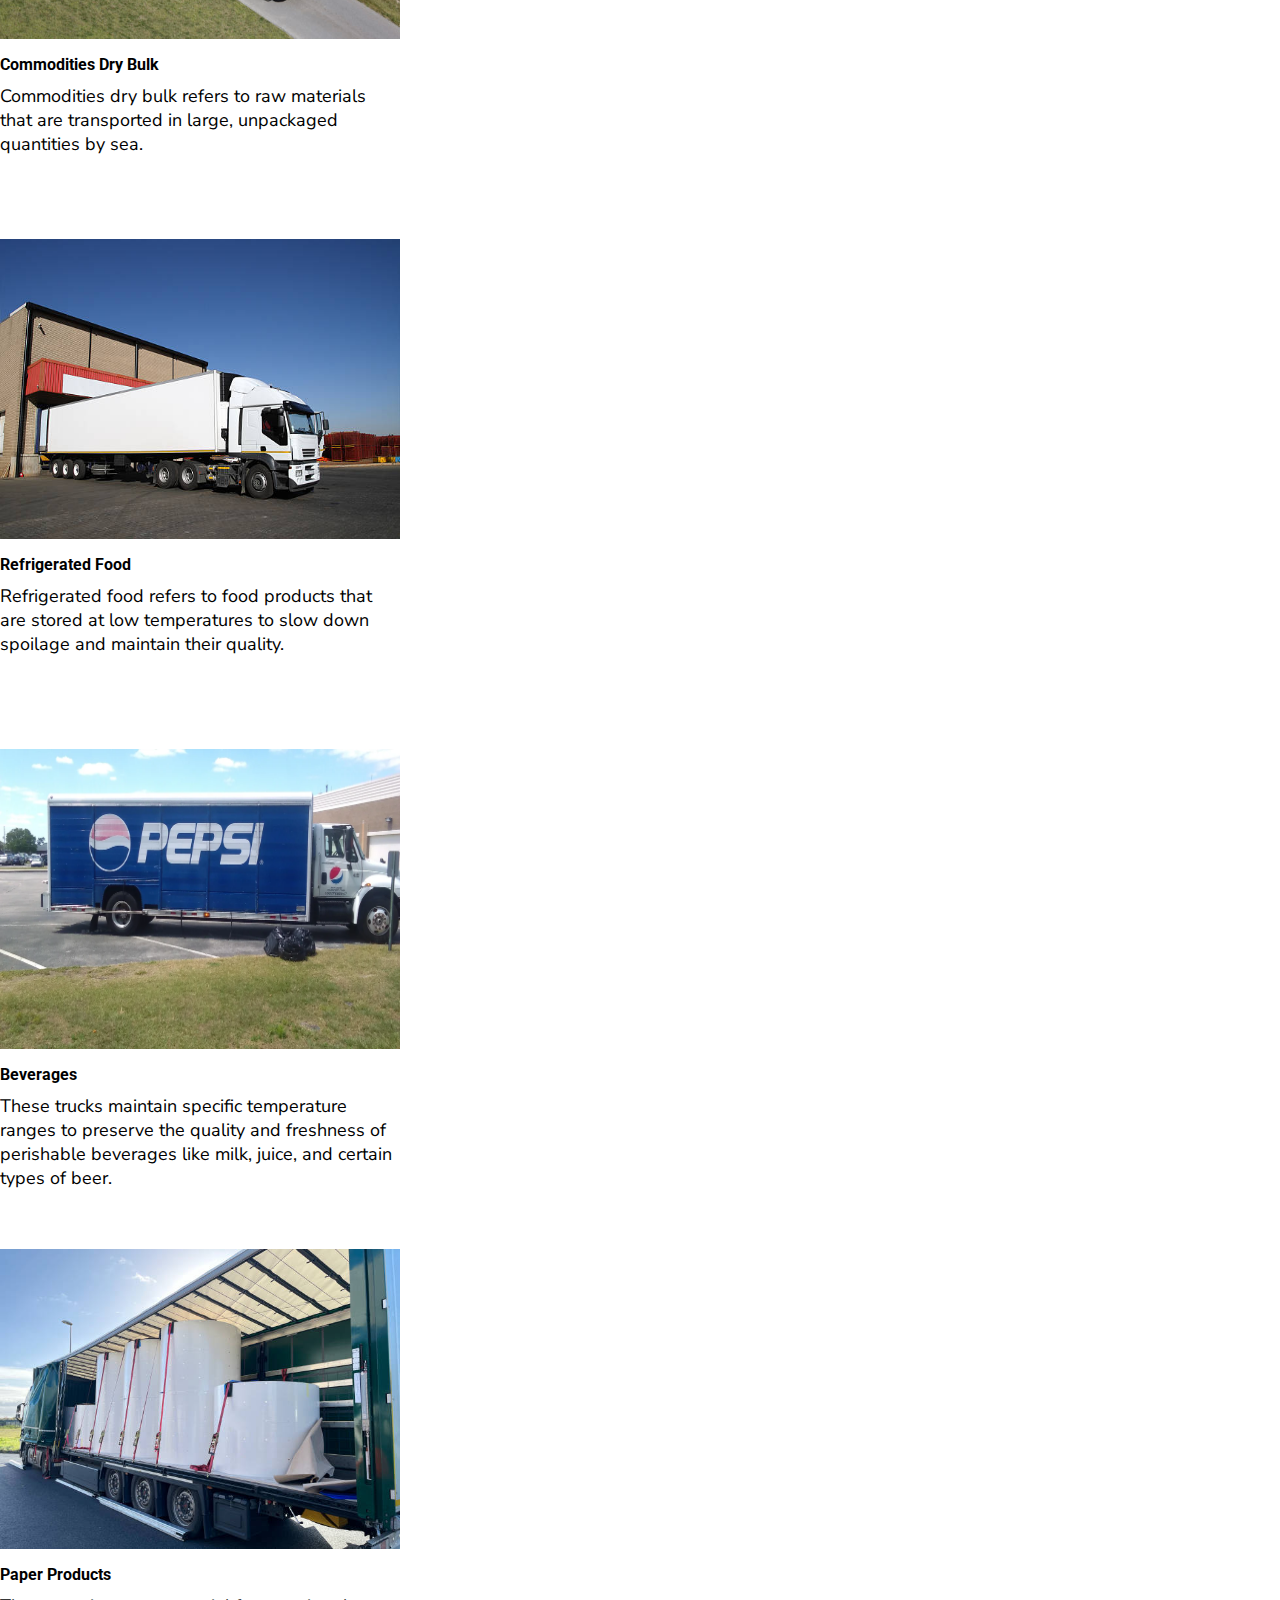
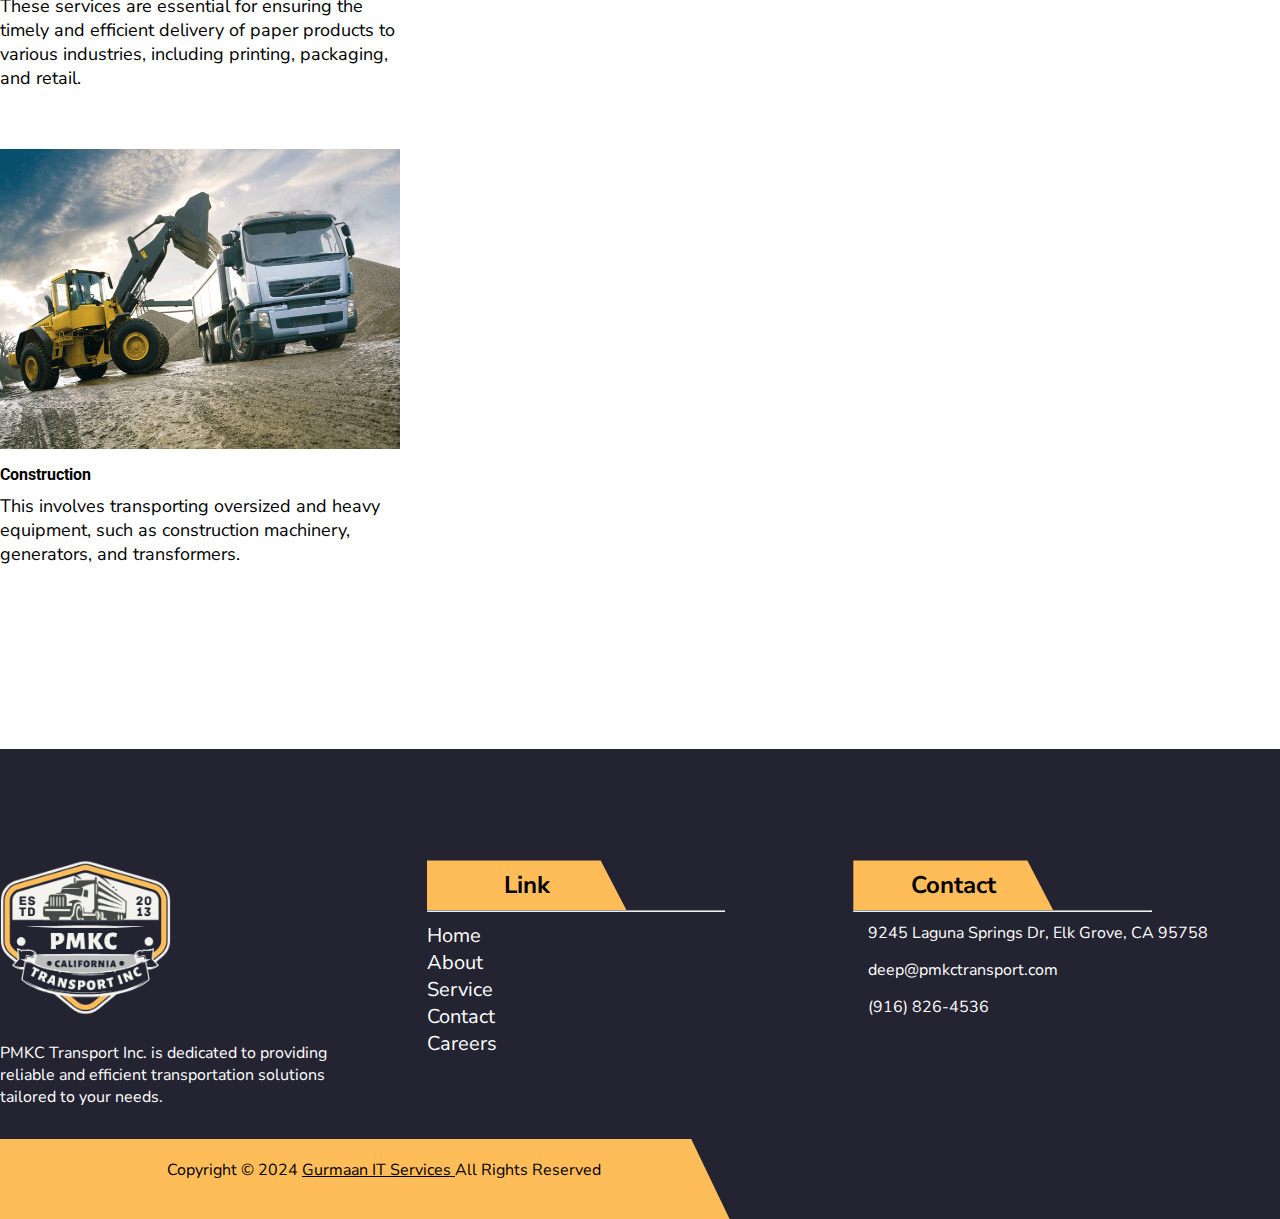
<file: services.html>
<!DOCTYPE html>
<html lang="en">

    <head>
        <meta charset="UTF-8">
        <meta name="viewport" content="width=device-width, initial-scale=1.0">
        <title>PMKC Transport Inc</title>

        <link rel="shortcut icon" href="./images/logo/logo12.png" type="image/x-icon">

        <link rel="stylesheet" href="style.css">

        <link rel="stylesheet"
            href="https://cdnjs.cloudflare.com/ajax/libs/font-awesome/6.4.2/css/all.min.css"
            integrity="sha512-z3gLpd7yknf1YoNbCzqRKc4qyor8gaKU1qmn+CShxbuBusANI9QpRohGBreCFkKxLhei6S9CQXFEbbKuqLg0DA=="
            crossorigin="anonymous" referrerpolicy="no-referrer" />

        <link
            href="https://cdn.jsdelivr.net/npm/bootstrap@5.3.2/dist/css/bootstrap.min.css"
            rel="stylesheet"
            integrity="sha384-T3c6CoIi6uLrA9TneNEoa7RxnatzjcDSCmG1MXxSR1GAsXEV/Dwwykc2MPK8M2HN"
            crossorigin="anonymous">

    </head>

    <body>
        <!-- ------------header start---------------- -->

        <header>
            <div class="header_main_div">
                <div class=" social_icon_main_div">
    
                    <div class="social_icon_inner_div">
                        <div>Welcome to Our Trucking Company</div>
                        <span class="outer_div">
                            <div class="social_icon_div">
                                <a href="#"><i class="fa-brands fa-facebook-f"></i></a>
                                <a href="#"><i class="fa-brands fa-linkedin-in"></i></a>
                                <a href="#"><i class="fa-brands fa-instagram"></i></a>
                                <a href="#"><i class="fa-brands fa-twitter"></i></a>
                            </div>
                        </span>
                    </div>
    
                </div>
                <div class="header_line"></div>
                <div class="address_info_outer_div">
                    <div class="address_info_div">
                        <div class="icon_div">
                            <i class="fa-solid fa-phone-volume"></i>
                            <span>(916) 826-4536</span>
                        </div>
                        <div class="icon_div">
                            <i class="fa-regular fa-envelope-open"></i>
                            <span>deep@pmkctransport.com</span>
                        </div>
                        <div class="icon_div">
                            <i class="fa-solid fa-house-chimney"></i>
                            <span>9245 Laguna Springs Dr, Elk Grove, CA 95758</span>
                        </div>
                    </div>
                </div>
                <div class="header_left_shape">
                    <img src="./images/logo/logo2.png" alt="">
                </div>
            </div>
        </header>
    
        <!-- --------sticky header start--------- -->
    
        <nav class="navbar navbar-expand-lg" id="sticky_header_main_div">
            <a class="navbar-brand" href="#">
                <img src="./images/logo/logo2.png" alt="">
            </a>
            <span class="toggle_btn" data-bs-toggle="collapse" data-bs-target="#navbarNav" aria-controls="navbarNav"
                aria-expanded="false" aria-label="Toggle navigation"><i class="fa-solid fa-bars"></i></span>
    
            <div class="collapse navbar-collapse" id="navbarNav">
                <ul class="navbar-nav">
                    <li class="nav-item">
                        <a class="nav-link active_link" aria-current="page" href="index.html">Home</a>
                    </li>
                    <li class="nav-item">
                        <a class="nav-link" href="about.html">About Us</a>
                    </li>
                    <li class="nav-item">
                        <a class="nav-link" href="services.html">Services</a>
                    </li>
                    <li class="nav-item">
                        <a class="nav-link" href="contact.html">Contact</a>
                    </li>
                    <li class="nav-item">
                        <a class="nav-link" href="carrier.html">Careers</a>
                    </li>
                </ul>
            </div>
        </nav>

        <!-- --------sticky header end--------- -->
        <!-- ------------header end---------------- -->

        <!-- --------------breadcrumb start---------------- -->

        <section>
            <div class=image_div>
                <img alt src='./images/bg-20.jpg'
                    class='back_image'>
                <div class='overlay'>
                    <div class='contact_info_div'>
                        <h1 class='contact_heading'>Our Service</h1>
                        <nav class='navlink'>
                            <a href='index.html' class='home_link'>Home</a>
                            <span class='arrow_icon'><i
                                    class="fa-solid fa-angles-right"></i></span>
                            <span class='icon_after_heading'>Service</span>
                        </nav>
                    </div>
                </div>
            </div>

        </section>

        <!-- --------------breadcrumb end---------------- -->

        <!-- Service 1 Start -->
        <div class="service_container container">
            <h1 style="text-align: center;margin-bottom: 10px;">Our Services</h1>
            <div class="row" style="margin-bottom: 30px;">
                <div class="service-box  col-md-6 col-lg-4 col-sm-12">
                    <div class="service_img_div">
                        <img src="./images/services1.jpg" alt>
                        <!-- <div class="service-icon">
                            <i class="fa-solid fa-truck"></i>
                        </div> -->

                    </div>
                    <div class="service-desc">
                        <div style="margin: 10px 0;">
                            <h4 class="heading-4">General Freight</h4>
                        </div>
                        <p>
                            General freight, also known as non-specialized cargo or break-bulk cargo. It includes everything from manufactured goods and household.
                        </p>
                        <!-- <a href="services.html" class="service-btn">
                            <span>Read More</span>
                        </a> -->
                    </div>
                </div>

                <!-- Service 2 Start-->

                <div class="service-box  col-md-6 col-lg-4 col-sm-12">
                    <div class="service_img_div">
                        <img src="./images/services2.jpg" alt>
                        <!-- <div class="service-icon">
                            <i class="fa-solid fa-house"></i>
                        </div> -->

                    </div>
                    <div class="service-desc">
                        <div
                            style="margin: 10px 0; ">
                            <h4 class="heading-4">HouseHold Goods</h4>
                        </div>
                        <p>
                            Household goods, also known as consumer goods or housewares, are a broad category of products that are used in and around the home.
                        </p>
                        <!-- <a href="services.html" class="service-btn">
                            <span>Read More</span>
                        </a> -->
                    </div>
                </div>

                <!-- Service 3 -->

                <div class="service-box  col-md-6 col-lg-4 col-sm-12">
                    <div class="service_img_div">
                        <img src="./images/temperature.jpg" alt>
                        <!-- <div class="service-icon">
                            <i class="fa-solid fa-ship"></i>
                        </div> -->

                    </div>
                    <div class="service-desc">
                        <div
                            style="margin: 10px 0; ">
                            <h4 class="heading-4">Temperature-Controlled Shipping</h4>
                        </div>
                        <p>
                            Temperature-controlled shipping, also known as cold chain logistics, is a specialized method of transporting goods that require.
                        </p>
                        
                    </div>
                </div>
            </div>

            
            <div class="row" style="margin-bottom: 10px;">
                <div class="service-box  col-md-6 col-lg-4 col-sm-12">
                    <div class="service_img_div">
                        <img src="./images/fresh produce.png" alt>
                        <!-- <div class="service-icon">
                            <i class="fa-solid fa-truck"></i>
                        </div> -->

                    </div>
                    <div class="service-desc">
                        <div style="margin: 10px 0;">
                            <h4 class="heading-4">Fresh Produce</h4>
                        </div>
                        <p>
                            These trucks are equipped with temperature control systems to maintain optimal conditions for the produce.
                        </p>
                        <!-- <a href="services.html" class="service-btn">
                            <span>Read More</span>
                        </a> -->
                    </div>
                </div>

                <!-- Service 5 Start-->

                <div class="service-box  col-md-6 col-lg-4 col-sm-12">
                    <div class="service_img_div">
                        <img src="./images/dry bulk.jpg" alt>
                        <!-- <div class="service-icon">
                            <i class="fa-solid fa-house"></i>
                        </div> -->

                    </div>
                    <div class="service-desc">
                        <div
                            style="margin: 10px 0; ">
                            <h4 class="heading-4">Commodities Dry Bulk</h4>
                        </div>
                        <p>
                            Commodities dry bulk refers to raw materials that are transported in large, unpackaged quantities by sea.
                        </p>
                        <!-- <a href="services.html" class="service-btn">
                            <span>Read More</span>
                        </a> -->
                    </div>
                </div>

                <!-- Service 6 -->

                <div class="service-box  col-md-6 col-lg-4 col-sm-12">
                    <div class="service_img_div">
                        <img src="./images/refrigerated.jpg" alt>
                        <!-- <div class="service-icon">
                            <i class="fa-solid fa-ship"></i>
                        </div> -->

                    </div>
                    <div class="service-desc">
                        <div
                            style="margin: 10px 0; ">
                            <h4 class="heading-4">Refrigerated food</h4>
                        </div>
                        <p>
                            Refrigerated food refers to food products that are stored at low temperatures to slow down spoilage and maintain their quality.
                        </p>
                        
                    </div>
                </div>
            </div>


            <div class="row" style="margin-bottom: 10px;">
                <div class="service-box  col-md-6 col-lg-4 col-sm-12">
                    <div class="service_img_div">
                        <img src="./images/Beverages.webp" alt>
                        <!-- <div class="service-icon">
                            <i class="fa-solid fa-truck"></i>
                        </div> -->

                    </div>
                    <div class="service-desc">
                        <div style="margin: 10px 0;">
                            <h4 class="heading-4">Beverages</h4>
                        </div>
                        <p>
                            These trucks maintain specific temperature ranges to preserve the quality and freshness of perishable beverages like milk, juice, and certain types of beer.
                        </p>
                        <!-- <a href="services.html" class="service-btn">
                            <span>Read More</span>
                        </a> -->
                    </div>
                </div>

                <!-- Service 5 Start-->

                <div class="service-box  col-md-6 col-lg-4 col-sm-12">
                    <div class="service_img_div">
                        <img src="./images/paper.jpg" alt>
                        <!-- <div class="service-icon">
                            <i class="fa-solid fa-house"></i>
                        </div> -->

                    </div>
                    <div class="service-desc">
                        <div
                            style="margin: 10px 0; ">
                            <h4 class="heading-4">Paper Products</h4>
                        </div>
                        <p>
                            These services are essential for ensuring the timely and efficient delivery of paper products to various industries, including printing, packaging, and retail.
                        </p>
                        <!-- <a href="services.html" class="service-btn">
                            <span>Read More</span>
                        </a> -->
                    </div>
                </div>

                <!-- Service 6 -->

                <div class="service-box  col-md-6 col-lg-4 col-sm-12">
                    <div class="service_img_div">
                        <img src="./images/construction.gif" alt>
                        <!-- <div class="service-icon">
                            <i class="fa-solid fa-ship"></i>
                        </div> -->

                    </div>
                    <div class="service-desc">
                        <div
                            style="margin: 10px 0; ">
                            <h4 class="heading-4">Construction</h4>
                        </div>
                        <p>
                            This involves transporting oversized and heavy equipment, such as construction machinery, generators, and transformers. 
                        </p>
                        
                    </div>
                </div>
            </div>
        </div>
        <!-- Service End -->

        <!---------------  Footer Start---------------------->
        <div class="footer_main_container">
            <div style="display: flex;align-items: center;height: 100%;">
                <div class="footer_inner_div container">
                    <div class="footer_logo_div">
                        <img src="./images/logo/logo2.png" alt="">
                        <p>PMKC Transport Inc. is dedicated to providing reliable and efficient transportation solutions tailored to your needs. </p>
                    </div>
    
                    <div class="footer_link">
                        <h2 class="width_title">Link</h2>
                        <hr style="width: 70%;" />
                        <ul>
                            <li style="display: flex; align-items: center;gap: 5px;">
                                <i class="fa-solid fa-arrow-right"></i>
                                <a href="index.html">Home</a>
                            </li>
                            <li style="display: flex; align-items: center;gap: 5px;">
                                <i class="fa-solid fa-arrow-right"></i>
                                <a href="about.html">About</a>
                            </li>
    
                            <li style="display: flex; align-items: center;gap:5px;">
                                <i class="fa-solid fa-arrow-right"></i>
                                <a href="services.html">Service</a>
                            </li>
    
                            <li style="display: flex; align-items: center;gap: 5px;">
                                <i class="fa-solid fa-arrow-right"></i>
                                <a href="contact.html">Contact</a>
    
                            </li>
                            
                            <li style="display: flex; align-items: center;gap: 5px;">
                                <i class="fa-solid fa-arrow-right"></i>
                                <a href="carrier.html">Careers</a>
    
                            </li>
                        </ul>
    
                    </div>
                    <div class="footer_contact">
                        <h2 class="width_title">Contact</h2>
                        <hr style="width:70%" />
                        <ul>
                            <li>
                                <span>
                                    <i class="fa-solid fa-location-dot"></i></span>
                                    9245 Laguna Springs Dr, Elk Grove, CA 95758<br />
                                <!-- P.O.BOX #57046 HAYWARD,CA 94545 -->
                            </li>
                            <li>
                                <span><i class="fa-solid fa-envelope"></i></span>
                                deep@pmkctransport.com<br />
                                <!-- billing@aptrucking.us -->
                            </li>
                            <li>
                                <span><i class="fa-solid fa-phone"></i></span>
                                (916) 826-4536<br />
                                <!-- (510)-372-0513 -->
                            </li>
    
                        </ul>
                    </div>
                </div>
    
                <div class="copy-right">
                    <p>Copyright © 2024 <a href="https://gurmaanitservices.com/">Gurmaan IT
                            Services </a>All Rights Reserved</p>
                </div>
            </div>
        </div>
        <!--------------- Footer End---------------------->

        <script
            src="https://cdn.jsdelivr.net/npm/bootstrap@5.3.2/dist/js/bootstrap.bundle.min.js"
            integrity="sha384-C6RzsynM9kWDrMNeT87bh95OGNyZPhcTNXj1NW7RuBCsyN/o0jlpcV8Qyq46cDfL"
            crossorigin="anonymous"></script>
    </body>

</html>
</file>
<file: style.css>
@import url('https://fonts.googleapis.com/css2?family=Poppins:ital,wght@0,200;0,300;1,300&family=Roboto:wght@500&display=swap');
@import url('https://fonts.googleapis.com/css2?family=Roboto:wght@500&display=swap');
@import url('https://fonts.googleapis.com/css2?family=Nunito+Sans:opsz@6..12&family=Poppins:ital,wght@0,200;0,300;1,300&family=Roboto:wght@500&display=swap');

* {
    margin: 0;
    padding: 0;
    box-sizing: border-box;
    font-family: 'Nunito Sans', sans-serif;
}


/* -------------header start------------ */

.header_main_div {
    width: 100%;
    height: 180px;
    background-color: rgb(250, 250, 250);
    position: relative;
}

.header_line {
    width: 100%;
    height: 1px;
    background-color: #ddd;
}

.header_left_shape {
    width: 35%;
    height: 180px;
    background-color: #404c52;
    clip-path: polygon(0 0, 85% 0%, 100% 100%, 0 100%);
    position: absolute;
    top: 0;
    display: flex;
    justify-content: center;
    align-items: center;
    font-size: 40px;
    color: #fff;
    font-weight: 600;
}

.header_left_shape img {
    width: 28%;
}

.social_icon_main_div {
    display: flex;
    justify-content: center;
    margin-left: 300px;
}

.social_icon_inner_div {
    display: flex;
    justify-content: space-around;
    align-items: center;
    width: 100%;
    margin-left: 100px;
}

.social_icon_inner_div>div {
    font-weight: 500;
    color: #7a7a7a;
}

.social_icon_div {
    padding: 10px 25px;
    transform: skew(-20deg);
    display: flex;
    gap: 20px;
    font-size: 18px;
}

.social_icon_div i {
    color: black;
}

.social_icon_div i:hover {
    color: #ffbd59;
}

.outer_div {
    border-left: 1px solid #ddd;
    border-right: 1px solid #ddd;
    transform: skew(20deg);
}

.address_info_outer_div {
    display: flex;
    justify-content: center;
    align-items: center;
    height: 75%;
    margin-left: 100px;
}

.address_info_div {
    display: flex;
    width: 30%;
}

.icon_div {
    display: flex;
    align-items: center;
    gap: 10px;
    padding: 10px 10px;
}

.icon_div i {
    font-size: 30px;
    color: #000;
}

.icon_div span {
    font-size: 16px;
    width: 250px;
    color: #7a7a7a;
}

.icon_div span:hover {
    color: #343434;
}



#sticky_header_main_div {
    background-color: #ffbd59;
    /* background-color: rgb(250, 250, 250); */
    /* background-color: rgba(255, 255, 255, 0.7); */
    border-top: 1;
    padding: 0;
    display: flex;
    justify-content: center;
    font-family: 'Nunito Sans', sans-serif;
    position: sticky;
    top: 0;
    z-index: 1000;
    margin-bottom: 0;
    /* border-top: 1px solid #dddddd; */
}

.toggle_btn {
    font-size: 25px;
    display: none;
}

.navbar-brand {
    display: none;
}



#navbarNav {
    justify-content: center;
}

.navbar-nav {
    display: flex;
    align-items: center;
    gap: 10px;
}

.navbar-nav .nav-item {
    padding: 0 30px;
    transition: all 0.5s;
    /* background-color: #232331; */
    height: 70px;
    transform: skew(15deg);
    line-height: 70px;
}

/* .navbar-nav .nav-item:hover {
    background-color: #767676;
} */

.navbar-nav .nav-item .nav-link {
    color: #000000;
    letter-spacing: 1px;
    padding: 0;
    font-size: 18px;
    transform: skew(-15deg);
}

@media (max-width: 1440px) {
    .icon_div span {
        width: 225px;
    }
}

@media (max-width:1024px) {
    #sticky_header_main_div {
        padding: 5px;
    }

    .header_main_div {
        display: none;
    }

    .navbar-brand {
        display: block;
        margin-left: 10px;
        font-size: 40px;
        width: 10%;
        padding: 0;
    }

    .navbar-brand img {
        width: 100%;
    }

    .navbar-brand h1 {
        color: #fff;
    }

    .toggle_btn {
        font-size: 25px;
        display: block;
    }
}

@media (max-width:992px) {
    #sticky_header_main_div {
        background-color: #232331;
        padding: 0;
        display: flex;
        justify-content: space-between;
        /* height: 70px; */
    }

    .header_main_div {
        display: none;
    }

    .navbar-brand {
        display: block;
        margin-left: 10px;
        font-size: 40px;
        width: 20%;
    }

    .navbar-brand img {
        width: 100%;
    }

    .toggle_btn {
        margin-right: 10px;
        color: #fff;
    }

    .navbar-nav {
        gap: 10px;
        display: flex;
        justify-content: start;
        background-color: #fff;
        height: 260px;
    }

    .navbar-nav .nav-item .nav-link {
        color: #232331;
        display: flex;
        justify-content: left;
    }

    .navbar-nav .nav-item .nav-link:hover {
        color: #ffbd59;
    }

    #navbarNav {
        justify-content: left;
    }

    .navbar-nav .nav-item {
        background-color: #fff;
        height: 40px;
    }

    .navbar-nav .nav-item:hover {
        background-color: #fff;
    }
}

/* -------------header end------------ */

/* --------------Carousel Slider Start------------- */


.owl-carousel .item {
    height: 80vh;
    width: 100vw;
    overflow: hidden;
}

.owl-carousel .item img {
    object-fit: cover;
    width: 100%;
    height: 100%;
}

.owl-carousel .content_div {
    width: 700px;
    position: absolute;
    top: 20%;
    left: 0%;
    transform: translate(50%);
}


.owl-carousel .content_div .short_line span {
    color: #fff;
    margin-left: 10px;
    font-size: 18px;
}

.content_div h1 {
    color: #fff;
    font-size: 80px;
    font-weight: 900;
    font-family: 'Roboto', sans-serif;
    letter-spacing: 1px;
}

.shape1_div{
    width: 60%;
    height: 100%;
}
.shape2_div{
    position: absolute;
    top: 20px;
    right: 0;
    height: 100%;
}


.slider_button {
    position: relative;
    background-color: #ffbd59;
    padding: 15px;
    background-repeat: no-repeat;
    box-sizing: border-box;
    width: 154px;
    height: 49px;
    border: none;
    transition: all .3s ease-in-out;
    z-index: 1;
    overflow: hidden;
    display: flex;
    align-items: center;
    justify-content: center;
    margin-top: 30px;
}

.slider_button a {
    text-decoration: none;
    color: #fff;
    font-size: 20px;
    
}

.slider_button::before {
    content: "";
    width: 0;
    height: 100%;
    background-color: #404c52;
    position: absolute;
    top: 0;
    left: 0;
    z-index: -1;
    transition: width 700ms ease-in-out;
    display: inline-block;
}

.slider_button:hover::before {
    width: 100%;
}

.slider_button span i {
    font-size: 16px;
    width: 10px;
}


@media (max-width:992px) {
    .owl-carousel .content_div {
        top: 20%;
        left: -20%;
    }
    .content_div h1 {
        font-size: 80px;
    }
    .shape1_div{
        width: 40%;
    }
    .shape2_div{
        top: -200px!important;
        right: 0px;
        height: 30%;
        width: 40%;
    }
    .owl-carousel .item {
        height: 50vh;
        width: 100vw;
        overflow: hidden;
    }

    .owl-carousel .item img {
        object-fit: cover;
        height: 70vh;
    }
}

@media (max-width:767px) {
    .owl-carousel .content_div {
        top: 20%;
        left: -200px;
        width: 450px;
    }
    .content_div h1 {
        font-size: 45px;
    }
    .shape1_div{
        width: 40%;
    }
    .shape2_div{
        top: -60px!important;
        right: 0px;
        height: 30%;
        width: 40%;
    }
}



/* --------------Carousel Slider End------------- */


/* ------------- BreadCrumb Start------------   */
.image_div {
    width: 100%;
    max-width: 100%;
    margin: 0 auto;
    position: relative;
}

.back_image {
    width: 100%;
    height: 500px;
    object-fit: cover;
    /* background-size: cover; */
    background-position: 20% 30%;
}

.overlay {
    position: absolute;
    top: 0;
    left: 0;
    width: 100%;
    height: 100%;
    /* background-color: rgba(0, 0, 0, 0.4); */
}

.contact_info_div {
    display: flex;
    justify-content: center;
    align-items: center;
    flex-direction: column;
    height: 100%;
}

.contact_heading {
    color: #fff;
    font-size: 50px;
}

.navlink {
    display: flex;
    align-items: center;
    margin: 10px 0;
    gap: 10px;
}

.home_link {
    color: orangered;
    font-size: 18px;
    text-decoration: none;
}

.arrow_icon {
    color: #fff;
}

.icon_after_heading {
    color: #fff;
    font-weight: 300;
    font-size: 18px;
}

/* ----------------BreadCrumb End-------------- */

/* ----------------about start----------------- */

.about_outer_div {
    display: grid;
    grid-template-columns: 40% 1fr;
    margin: 100px 0;
}

.about_image_outer_div {
    width: 100%;
    height: 700px;
}

.about_img1_div {
    display: flex;
    justify-content: flex-end;
    width: 60%;
    position: relative;
    overflow: hidden;
}

.about_img1_div::before {
    content: '';
    position: absolute;
    top: 0;
    transition: all 0.5s;
    left: -83%;
    z-index: 1;
    display: block;
    width: 50%;
    height: 100%;
    background: -webkit-linear-gradient(left, rgba(255, 255, 255, 0) 0%, rgba(255, 255, 255, .3) 100%);
    background: linear-gradient(to right, rgba(255, 255, 255, 0) 0%, rgba(255, 255, 255, .3) 100%);
    -webkit-transform: skewX(-25deg);
    transform: skewX(-25deg);
}

.about_img1_div:hover::before {
    left: 100%;
}

.about_img1 {
    width: 100%;
    height: 430px;
    border-radius: 5px;
}

.img2_img3_div {
    display: flex;
    gap: 20px;
}

.about_img2_div {
    position: relative;
    bottom: 100px;
    width: 55%;
    overflow: hidden;
}

.about_img2_div::before {
    content: '';
    position: absolute;
    top: 0;
    transition: all 0.5s;
    left: -70%;
    z-index: 20;
    display: block;
    width: 50%;
    height: 100%;
    background: -webkit-linear-gradient(left, rgba(255, 255, 255, 0) 0%, rgba(255, 255, 255, .3) 100%);
    background: linear-gradient(to right, rgba(255, 255, 255, 0) 0%, rgba(255, 255, 255, .3) 100%);
    -webkit-transform: skewX(-25deg);
    transform: skewX(-25deg);
}

.about_img2_div:hover::before {
    left: 70%;
}

.about_img2 {
    width: 100%;
    height: 280px;
    border: 8px solid #fff;
    border-radius: 10px;
    position: relative;
    bottom: 0;
    z-index: 10;
}

.about_img3_div {
    position: relative;
    overflow: hidden;
    height: 170px;
    /* background-color: red; */
}

.about_img3_div::before {
    content: '';
    position: absolute;
    top: 23px;
    left: -100%;
    display: block;
    width: 100%;
    height: 100%;
    z-index: 50;
    transition: all 0.5s;
    background-color: rgba(255, 255, 255, 0.2);
}

.about_img3_div:hover::before {
    left: 0;
}

.about_img3_div:hover::after {
    left: 0;
}

.about_img3 {
    width: 100%;
    height: 150px;
    position: relative;
    top: 20px;
    border-radius: 10px;
}

.about_info_div {
    padding: 0 50px;
}

.about_content_div h1 {
    font-family: 'Roboto', sans-serif;
}

.about_content_div p {
    font-size: 17px;
    text-align: justify;
}

.about_icon_div {
    margin-top: 30px;
    display: flex;
    flex-direction: column;
    gap: 15px;
    font-weight: 600;
}

.about_icon_div i {
    font-size: 20px;
    color: #ffbf14;
}

.about_iner_icon_div {
    display: flex;
    align-items: center;
    gap: 10px;
}

.button_div {
    margin-top: 50px;
}

.about_btn {
    border: none;
    display: block;
    position: relative;
    padding: 0.7em 2.4em;
    background: transparent;
    cursor: pointer;
    overflow: hidden;
}

.about_btn a {
    color: #404c52;
    text-decoration: none;
    font-size: 20px;
    font-weight: 500;
    z-index: 1;
}

.about_btn span {
    position: absolute;
    left: 0;
    top: 0;
    width: 100%;
    height: 100%;
    background: transparent;
    z-index: -1;
    border: 4px solid #404c52;
}

.about_btn span::before {
    content: "";
    display: block;
    position: absolute;
    width: 8%;
    height: 500%;
    background: #fff;
    top: 50%;
    left: 50%;
    transform: translate(-50%, -50%) rotate(-60deg);
    transition: all 0.3s;
}

.about_btn:hover span::before {
    transform: translate(-50%, -50%) rotate(-90deg);
    width: 100%;
    background: #404c52;
}

.about_btn:hover a {
    color: white;
}

.about_btn:active span::before {
    background: #2751cd;
}


@media (max-width: 1024px) {
    .about_outer_div {
        display: flex;
        flex-direction: column;
    }

    .about_info_div {
        padding: 0 10px;
    }

    .about_img1_div .about_img1 {
        width: 80%;
    }
}

@media (max-width: 992px) {
    .about_outer_div {
        display: flex;
        flex-direction: column;
    }

    .about_info_div {
        padding: 0 10px;
    }


}

@media (max-width:767px) {
    .about_img1_div {
        width: 100%;
    }

    .img2_img3_div {
        position: relative;
        bottom: 100px;
        gap: 0;
        padding: 20px;
    }

    .about_img2_div {
        bottom: 0;
        width: 100%;
    }

    .about_img2 {
        height: 200px;
        z-index: 1;
    }

    .about_img3 {
        display: none;
    }

    .about_info_div {
        padding: 0 10px;
    }
}

/* ----------------about end----------------- */

/* ----------------cta Start---------------- */

.cta_main_div {
    width: 100%;
    height: auto;
    background-color: #FEF8F8;
    margin-bottom: 50px;
    position: relative;
}

.img_outer_div {
    display: flex;
    justify-content: end;
}

.img_div {
    width: 64%;
    height: 800px;
}

.img_div img {
    width: 100%;
    height: 100%;
    border-bottom-left-radius: 70px;
    border-top-left-radius: 70px;
}

.center_div {
    width: 35%;
    height: 600px;
    position: absolute;
    top: 8%;
    left: 20%;
}

.center_inner_div .arrow_icon_img1 {
    position: relative;
    top: -20px;
    left: 50px;
    animation: moving 2s linear infinite;
}

@keyframes moving {

    0%,
    100% {
        transform: translateY(0);
    }

    50% {
        transform: translateY(100%);
    }
}

.center_inner_div .arrow_icon_img2 {
    position: relative;
    top: 280px;
    left: -200px;
    animation: moving2 2s linear infinite;
}

@keyframes moving2 {

    0%,
    100% {
        transform: translateY(0);
    }

    50% {
        transform: translateY(40%);
    }
}

.side_line_div span {
    display: flex;
    flex-direction: column;
    color: rgba(203, 32, 38, 0.434);
}

.side_line_div {
    width: 10px;
    position: relative;
    left: -119px;
    top: -600px;
}

.parallax {
    background-image: url('./images/cta_section_para_img.jpg');
    background-attachment: fixed;
    background-position: left center;
    background-repeat: no-repeat;
    background-size: cover;
    height: 550px;
    position: relative;
    border-radius: 20px;
}

.parallax-content {
    text-align: center;
    padding: 100px 0;
    color: rgb(51, 51, 51);
}

.parallax_overlay {
    position: absolute;
    top: 0;
    left: 0;
    width: 100%;
    height: 100%;
    background-color: rgba(255, 173, 49, 0.8);
    border-radius: 20px;
    padding: 10px;
}

.parallax-content h1 {
    font-family: 'Roboto', sans-serif;
    font-size: 55px;
    font-weight: 800;
    margin-top: 40px;
    padding: 0 50px;
    text-align: left;
}

.cta_icons_div {
    display: flex;
    align-items: center;
    justify-content: space-evenly;
}

.cta_inner_icon_div {
    display: flex;
    flex-direction: column;
    margin-top: 20px;
    display: flex;
    align-items: center;
    gap: 20px;
}

.cta_inner_icon_div span {
    width: 70px;
    height: 70px;
    border-radius: 50%;
    /* background-color: rgb(255, 157, 0); */
    background-color: #404c52;
    display: flex;
    justify-content: center;
    align-items: center;
}

.cta_inner_icon_div span i {
    font-size: 30px;
    color: #ffbf14;
}

.cta_inner_icon_div h5 {
    font-weight: 600;
}

@media (max-width:1024px) {
    .center_div {
        width: 97%;
        left: 12px;
    }

    .img_div {
        width: 100%;
        height: 800px;
    }

    .center_inner_div .arrow_icon_img1 {
        display: none;
    }

    .center_inner_div .arrow_icon_img2 {
        display: none;
    }

    .icon_div span {
        font-size: 18px;
        width: 130px;
    }



}

@media (max-width:992px) {
    .center_div {
        width: 97%;
        left: 12px;
    }

    .img_div {
        width: 100%;
        height: 800px;
    }

    .center_inner_div .arrow_icon_img1 {
        display: none;
    }

    .center_inner_div .arrow_icon_img2 {
        display: none;
    }
}

@media (max-width:767px) {
    .center_div {
        width: 95%;
        left: 12px;
    }

    .img_div {
        width: 100%;
        height: 800px;
    }

    .parallax-content h1 {
        font-size: 35px;
        margin-top: 20px;
    }

    .cta_icons_div {
        flex-direction: column;
    }

    .parallax-content h1 {
        padding: 0 10px;
    }
}

/* ----------------cta end---------------- */


/* ----------------cta2 start--------------- */

.cta2_main_div {
    width: 100%;
    height: 750px;
    margin-bottom: 50px;
    position: relative;
}

.shape_image {
    position: absolute;
    top: 0;
    height: 700px;
}

.cta2_main_inner_div {
    width: 100%;
    height: 100%;
    display: grid;
    grid-template-columns: 22% 1fr 25%;
    /* background-color: #00b4d8; */
}

.truck_image_outer_div {
    position: relative;
}

.circle_image_div {
    position: absolute;
    top: 30px;
    left: -300px;
    z-index: 8;
}

.circle_image_div img {
    width: 600px;
    height: 100%;
    border-radius: 50%;
    animation: rotate 22s infinite linear;
}

@keyframes rotate {
    0% {
        transform: rotate(0deg);
    }

    100% {
        transform: rotate(360deg);
    }
}

.truck_image_inner_div {
    position: absolute;
    bottom: 0;
    z-index: 10;
    width: 100%;
}

.truck_image_inner_div img {
    width: 100%;
    height: 100%;
}

.content_main_div {
    position: relative;
    z-index: 100;
    display: flex;
    justify-content: center;
    /* align-items: center; */
    padding: 60px 50px;
    /* width: 100%; */
    /* background-color: #2751cd; */
}

.content_main_div h1 {
    color: #fff;
    font-size: 50px;
    font-family: 'Roboto', sans-serif;
    text-align: center;
}

.cta2_icons_outer_div>span {
    color: #FEF8F8;
    font-size: 40px;
    position: absolute;
    left: 230px;
    z-index: -1;
}

.cta2_icons_inner_div {
    display: flex;
    justify-content: center;
    margin-top: 100px;
}

.icon_content_div {
    width: 300px;
    display: flex;
    justify-content: center;
    align-items: center;
    flex-direction: column;
}

.icon_content_div h4 {
    color: #fff;
    margin-top: 15px;
    font-family: 'Roboto', sans-serif;
    text-align: center;
}

.icon_content_div p {
    color: #fff;
    margin-top: 20px;
    text-align: center;
    padding: 0 10px;
}

.cta2_icons_inner_div i {
    width: 70px;
    height: 70px;
    border-radius: 50%;
    background-color: #fff;
    display: flex;
    justify-content: center;
    align-items: center;
    font-size: 25px;
    transition: all 0.5s;
    cursor: pointer;
}

/* .cta2_icons_inner_div i:hover {
    background-color: #232331;
    color: #fff;
} */

.cta2_right_img_div {
    height: 700px;
    /* width: 88%;
    position: relative; */
}

.cta2_right_img_div img {
    width: 30%;
    height: 700px;
    position: absolute;
    right: 0;
}

@media (max-width:1440px) {
    .content_main_div {
        padding: 60px 0;
    }

    .shape_image {
        width: 100%;
    }

    .cta2_main_inner_div {
        grid-template-columns: 25% 1fr 25%;
    }

    .cta2_right_img_div {
        height: 700px;
        width: 88.8%;
        position: relative;
    }

    .cta2_right_img_div img {
        width: 100%;
        position: absolute;
        right: 0;
    }

    .icon_content_div {
        width: 250px;
    }

    .cta2_icons_outer_div>span {
        top: 290px;
        left: 90px;
        font-size: 35px;
    }

    .circle_image_div {
        top: 20px;
        left: -370px;
    }
}

@media (max-width:1024px) {
    .cta2_main_div {
        overflow: hidden;
        height: 960px;
        background-color: green;
    }

    .shape_image {
        height: 960px;
        width: 2000px;
    }

    .icon_content_div p {
        margin-top: 10px;
    }

    .cta2_main_inner_div {
        grid-template-columns: 1fr;
    }

    .circle_image_div,
    .cta2_right_img_div,
    .truck_image_inner_div {
        display: none;
    }

    .content_main_div {
        padding: 0;
    }

    .cta2_icons_inner_div {
        flex-direction: column;
        justify-content: center;
        align-items: center;
        margin-top: 20px;
    }

    .cta2_icons_outer_div>span {
        display: none;
    }

}


@media (max-width:992px) {
    .cta2_main_div {
        overflow: hidden;
        height: 950px;
    }

    .shape_image {
        height: 950px;
        width: 2000px;
    }

    .cta2_main_inner_div {
        grid-template-columns: 1fr;
    }

    .circle_image_div,
    .cta2_right_img_div,
    .truck_image_inner_div {
        display: none;
    }

    .content_main_div {
        padding: 0;
    }

    .cta2_icons_inner_div {
        flex-direction: column;
        justify-content: center;
        align-items: center;
        margin-top: 20px;
    }

    .cta2_icons_outer_div>span {
        display: none;
    }

    .content_main_div h1 {
        font-size: 35px;
        padding: 0 10px;
        margin-top: 20px;
    }
}


@media (max-width:767px) {
    .cta2_main_div {
        overflow: hidden;
        height: 950px;
    }

    .shape_image {
        height: 950px;
        width: 2000px;
    }

    .content_main_div h1 {
        font-size: 30px;
        padding: 0 10px;
    }
}

/* ----------------cta2 end--------------- */

/* ---------------------Service Start--------------------*/

.service_container {
    margin: 100px auto;
}

.service_container .row{
    width: 100%;
    justify-content: center;
}

.service-box {
    width: 400px;
    height: 500px;
    position: relative;
}

.service_img_div {
    width: 100%;
    position: relative;
}

.service_img_div img {
    width: 100%;
    height: 300px;
}

.service-icon {
    width: 150px;
    height: 100px;
    background-color: #fff;
    position: absolute;
    left: 0;
    bottom: 0;
    font-size: 40px;
    display: flex;
    justify-content: center;
    align-items: center;
    -webkit-clip-path: polygon(0 0, 75% 0, 100% 100%, 0% 100%);
    clip-path: polygon(0 0, 75% 0, 100% 100%, 0 100%);
}

.service-icon i {
    color: rgb(255, 174, 33);
}

.service-desc {
    width: 100%;
}

.service-desc h4 {
    text-transform: capitalize;
    font-family: 'Roboto', sans-serif;
}

.service-desc p {
    font-size: 18px;
    font-weight: 300px;
}

.service-btn {
    width: 150px;
    height: 50px;
    line-height: 50px;
    font-size: 18px;
    text-align: center;
    display: inline-block;
    background-color: #404c52;
    color: #fff;
    text-decoration: none;
    position: absolute;
    bottom: 0;
    overflow: hidden;
}

.service-btn::before {
    content: "Read More";
    position: absolute;
    bottom: -100%;
    left: 0;
    width: 100%;
    height: 100%;
    background-color: #ffbd59;
    /* z-index: -1; */
    transition: all 0.5s;
}

.service-btn:hover::before {
    bottom: 0;
}

@media (max-width: 1024px) {
    .service-box {
        height: 600px;
    }
}

@media (max-width: 992px) {
    .service-btn {
        margin-bottom: 10px;
    }

    .service-box {
        height: 590px;
    }
}

@media (max-width: 767px) {
    .service_container {
        margin: 20px 0;
    }

    .service-btn {
        margin-bottom: 10px;
    }

    .service-box {
        height: 570px;
    }

}

/*-------------------- Service End----------------------  */

/* ------------------- Contact Page Start-------------  */

.contact_button {
    color: black;
    display: flex;
    align-items: center;
    justify-content: center;
    width: 8em;
    height: 2.6em;
    line-height: 2.5em;
    /* margin: 20px; */
    position: relative;
    overflow: hidden;
    border: 2px solid #ffbf14;
    transition: color .5s;
    z-index: 1;
    font-size: 18px;
    border-radius: 6px;
    font-weight: 500;
}

.contact_button:before {
    content: "";
    position: absolute;
    z-index: -1;
    background: #ffbf14;
    height: 150px;
    width: 200px;
    border-radius: 50%;
}

.contact_button:hover {
    color: black;
}

.contact_button:before {
    top: 100%;
    left: 100%;
    transition: all .7s;
}

.contact_button:hover:before {
    top: -30px;
    left: -30px;
}

.contact_button:active:before {
    background: #ffbf14;
    transition: 0s;
}


.contact-details__info {
    position: relative;
    margin-top: 40px;
    margin-right: 25px;
    padding: 0;
}


.contact-details__info li {
    display: flex;
    gap: 20px;
}

.contact-details__info li .icon span i {
    height: 70px;
    width: 70px;
    background-color: #ffbf14;
    display: flex;
    align-items: center;
    justify-content: center;
    transition: all 500ms ease;
    font-size: 30px;
    margin-bottom: 20px;
    color: #ca1f26;
}


.contact_text_div h6 {
    color: #404c52;
    font-size: 18px;
    font-weight: bold;
    margin: 0;
}

.contant_text {
    font-size: 16px;
}

.contact_address_info span {
    color: #626262;
    text-decoration: none;
    font-size: 14px;
}

.email_text_div h6 {
    color: #404c52;
    font-size: 18px;
    font-weight: bold;
    margin: 0;
}

.address_text_div h6 {
    color: #404c52;
    font-size: 18px;
    font-weight: bold;
    margin: 0;
}

.contact-details {
    margin: 50px;
}

.form_heading span {
    color: #404c52;
    font-size: 30px;
    font-weight: 600;
    font-family: 'Roboto', sans-serif;
}

@media (max-width: 768px){
    .contact-details {
        margin: 5px;
    }
}

/* ----------Contact Page End------------*/

/*--------------------------- Footer Start------------------------*/
.footer_main_container {
    width: 100%;
    height: 470px;
    background-color: #232331;
    color: #fff;
    position: relative;
}

.footer_inner_div {
    display: grid;
    grid-template-columns: 1fr 1fr 1fr;
    /* gap: 20px; */
    padding: 0;
}

.footer_logo_div img {
    width: 40%;
}

.footer_logo_div p {
    padding-right: 50px;
    padding-top: 20px;
}

.footer_link hr {
    margin: 0;
}

.footer_link ul {
    padding: 0;
}

.footer_link ul li a {
    transition: all 0.5s;
}

.footer_link ul li:hover a {
    margin-left: 15px;
    color: #ffbd59;
}

.footer_link ul li i {
    display: none;
    transition: all 0.5s;
}

.footer_link ul li:hover i {
    display: block;
}

.footer_contact ul {
    padding: 0;
    list-style: none;
}

.footer_contact hr {
    margin: 0;
}

.footer_link a {
    font-size: 20px;
    color: #fff;
    text-decoration: none;
}

.footer_link a:hover {
    color: #ccc;
}

.footer_contact ul li {
    display: flex;
    align-items: center;
    margin-bottom: 15px;
}

.footer_contact ul,
.footer_link ul {
    margin-top: 10px;
}


.footer_contact ul li span {
    margin-right: 15px;
    font-size: 15px;
}

/*----------copyright ------------ */
.width_title {
    width: 200px;
    height: 50px;
    margin-bottom: 0;
    background-color: #ffbd59;
    -webkit-clip-path: polygon(0 0, 87% 0, 100% 100%, 0 100%);
    clip-path: polygon(0 0, 87% 0, 100% 100%, 0 100%);
    display: flex;
    justify-content: center;
    align-items: center;
    color: #000;
}

.copy-right {
    width: 60%;
    height: 80px;
    position: absolute;
    bottom: 0;
    background-color: #ffbd59;
    -webkit-clip-path: polygon(0 0, 87% 0, 100% 100%, 0 100%);
    clip-path: polygon(0 0, 90% 0, 95% 100%, 0 100%);
    text-align: center;
    padding-top: 20px;
    color: #000;
}

.copy-right p a{
    color: #000;
    transition: all 0.3s;
}

.copy-right p a:hover {
    color: #fff;
}

/*-----------------------Footer End-------------*/

/*-----------Media Query For Footer Responsive----------*/

@media (max-width:1024px) {
    .width_title {
        width: 60%;
    }

    .copy-right {
        width: 100%;
    }

    .copy-right {
        clip-path: polygon(0 0, 100% 0, 100% 100%, 0 100%);
    }

}

@media (max-width:992px) {
    .footer_main_container {
        height: 600px;
    }

    .footer_inner_div {
        grid-template-columns: 1fr 1fr;
        gap: 30px;
    }

    .width_title {
        width: 50%;
    }

    .copy-right {
        width: 100%;
        clip-path: polygon(0 0, 100% 0, 100% 100%, 0 100%);
    }

    .footer_logo_div p {
        padding-right: 0;
    }
}

@media(max-width:767px) {
    .footer_main_container {
        height: 750px;
    }

    .footer_logo_div {
        margin-top: -60px;
    }

    .footer_logo_div img {
        width: 32%;
    }

    .footer_inner_div {
        display: flex;
        flex-direction: column;
        gap: 10px;
        margin: 0 20px;
    }

    .footer_link ul {
        padding: 0;
    }

    .footer_contact ul {
        padding: 0;
    }

    .footer_contact ul li {
        display: flex;
        align-items: center;
        margin-bottom: 10px;
    }

    .copy-right {
        width: 100%;
        clip-path: polygon(0 0, 100% 0, 100% 100%, 0 100%);
        display: flex;
        align-items: center;
        padding: 0 10px;
    }

    .width_title {
        width: 50%;
    }
}


/* =============carrier================== */

.carrier_grid_div{
    margin: 100px auto;
    display: grid;
    grid-template-columns: 1fr 1fr;
    position: relative;
}

.carrier_about_div{
    padding: 0 20px;
}

.carrier_about_div p{
    text-align: justify;
}

.carrier_img_div{
    width: 100%;
    background-color: #2751cd;
}

.carrier_img_div img{
    width: 100%;
}

.carrier_job_opening_div{
    text-align: center;
    font-family: 'poppins';
}

.carrier_job_opening_div h2{
    font-weight: 600;
}

.carrier_job_opening_div p{ 
    font-family: 'poppins';
    margin-top: 20px;
}

.form {
    max-width: 600px;
    margin: 50px auto;
}
.form label {
    display: block;
    margin-bottom: 5px;
    font-weight: bold;
}
.form input {
    width: 100%;
    padding: 8px;
    margin-bottom: 15px;
    border: 1px solid #ccc;
    border-radius: 4px;
}
.form button {
    padding: 10px 15px;
    background-color: #404c52;
    color: white;
    border: none;
    cursor: pointer;
    transition: all 0.3s;
}
.form button:hover {
    background-color: #ffbd59;
}


@media (max-width: 768px){
    .carrier_grid_div{
        grid-template-columns: 1fr;
    }
    .form {
        padding: 10px;
    }
}
</file>
